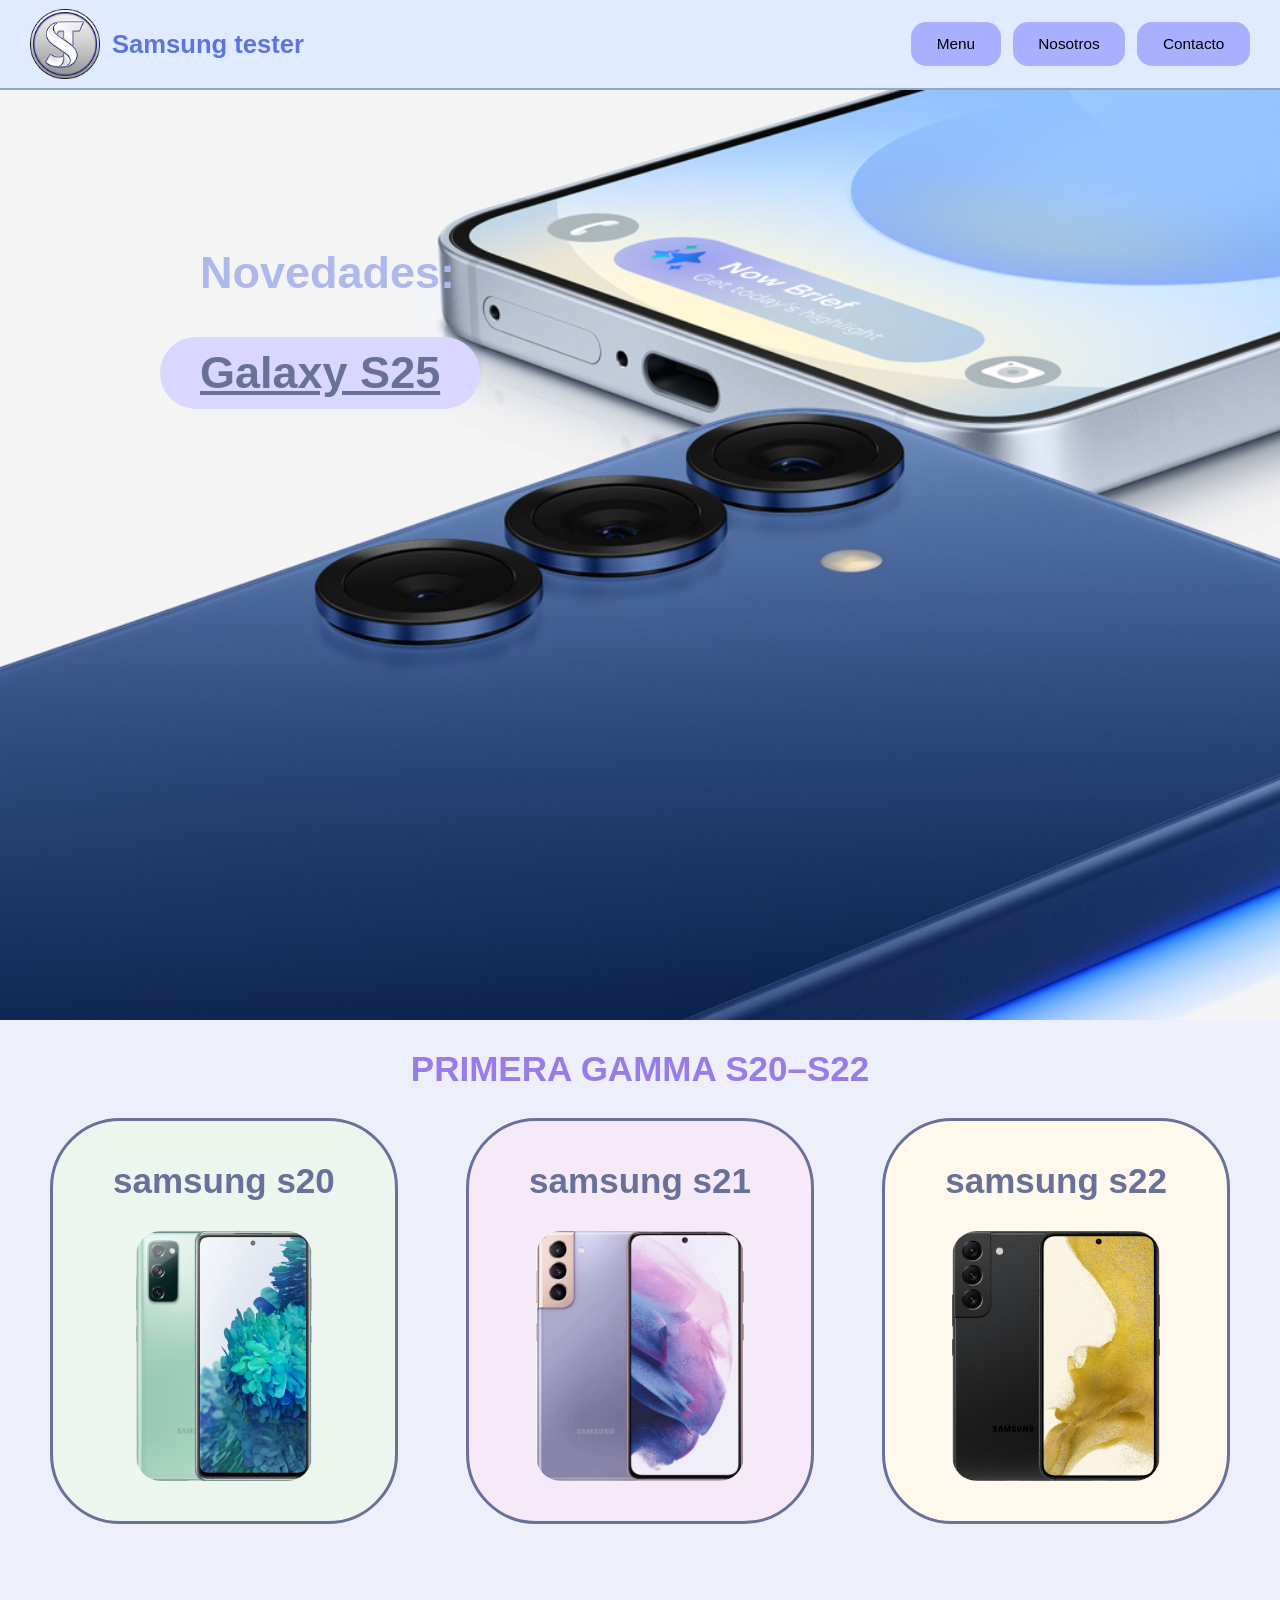
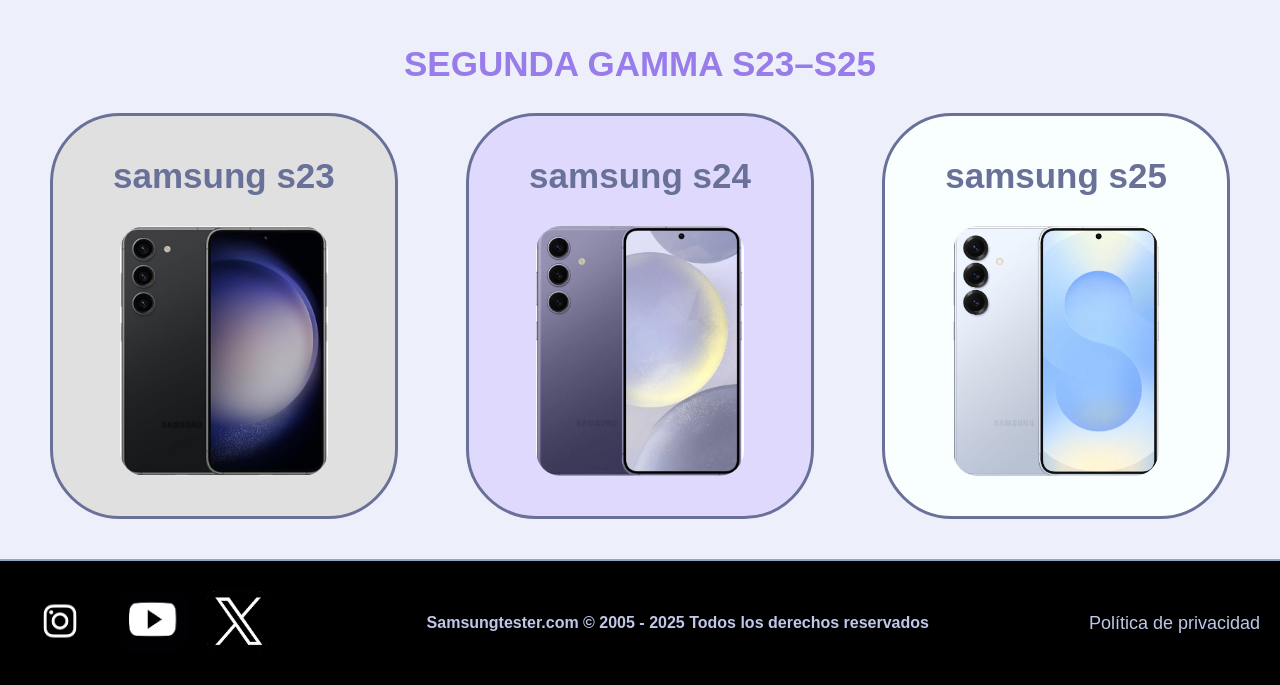
<file: index.html>
<!DOCTYPE html>
<html lang="en">
<head>
    <meta charset="UTF-8">
    <meta name="viewport" content="width=device-width, initial-scale=1.0">
    <meta name="description" content="La mejor pagina per a comparar e informarte de los samsung s20 hasta el 25">
    <link rel="canonical" href="https://samsungtester.com/index.html">
    <script type="application/ld+json">
{
  "@context": "https://schema.org",
  "@type": "WebSite",
  "name": "Samsung Tester",
  "url": "https://www.samsungtester.com",
  "publisher": {
    "@type": "Organization",
    "name": "Samsung Tester",
    "logo": {
      "@type": "ImageObject",
      "url": "imatges/logo.png"
    }
  },
  "datePublished": ""
}
</script>
    <link rel="stylesheet" href="css/index.css">

   <title>Samsung Tester - Comparativa Galaxy S20 a S25</title>
</head>

<body>
 



<header id="header">
    <div class="logo">
        <img src="imatges/logo.png" alt="">

        <h2 class="nombre-empresa">Samsung tester</h2>
    </div>

       <nav class="nav-menu">
        <a href="index.html" class="link nav">Menu</a>
        <a href="nosaltres.html" class="link nav">Nosotros</a>
        <a href="contacte.html" class="link nav">Contacto</a>
    </nav>
</header>

<main>

<section class="hero">
<h1>Novedades:</h1>

 <nav>
        <a href="s25.html" class="s25"><b>Galaxy S25</b></a>
    </nav>

</section>

<section>
<h2 class="gama-titulo">PRIMERA GAMMA S20–S22</h2>

 <nav class="s">

   
        <a href="s20.html" class="s20"><b>samsung s20</b><img src="imatges/s20.jpg" alt="samsung-image"></a>
        <a href="s21.html" class="s21"><b>samsung s21</b><img src="imatges/s21.png" alt="samsung-image"></a>
        <a href="s22.html" class="s22"><b>samsung s22</b><img src="imatges/s22.png" alt="samsung-image"></a>
   
 </nav>
 </section>

<section>
 <h2 class="gama-titulo2">SEGUNDA GAMMA S23–S25</h2>
 
 <nav class="s">

   
        <a href="s23.html" class="s23"><b>samsung s23</b><img src="imatges/s23.png" alt="samsung-image"></a>
        <a href="s24.html" class="s24"><b>samsung s24</b><img src="imatges/s24.png" alt="samsung-image"></a>
        <a href="s25.html" class="s25m"><b>samsung s25</b><img src="imatges/s25.png" alt="samsung-image"></a>
   
 </nav>

</section>

   
</main>

<footer class="footer">
    <div class="footer-socials">
        <a href="https://www.instagram.com/samsungespana/"  target="_blank"><img src="imatges/instagram.png" alt="Facebook"></a>
        <a href="https://www.youtube.com/channel/UCdYayZ3AJjY8UzWgohOOrwA" target="_blank"><img src="imatges/youtube.jpg" alt="Instagram"></a>
        <a href="https://x.com/SamsungEspana" class="insta" target="_blank"><img src="imatges/x.jpg" alt="Twitter"></a>
    </div>
    <div class="reservat"><h4>Samsungtester.com © 2005 - 2025 Todos los derechos reservados</h4></div>
    <div class="footer-legal">
        <a href="privacidad.html">Política de privacidad</a>
    </div>
</footer>


</body>
</html>
</file>
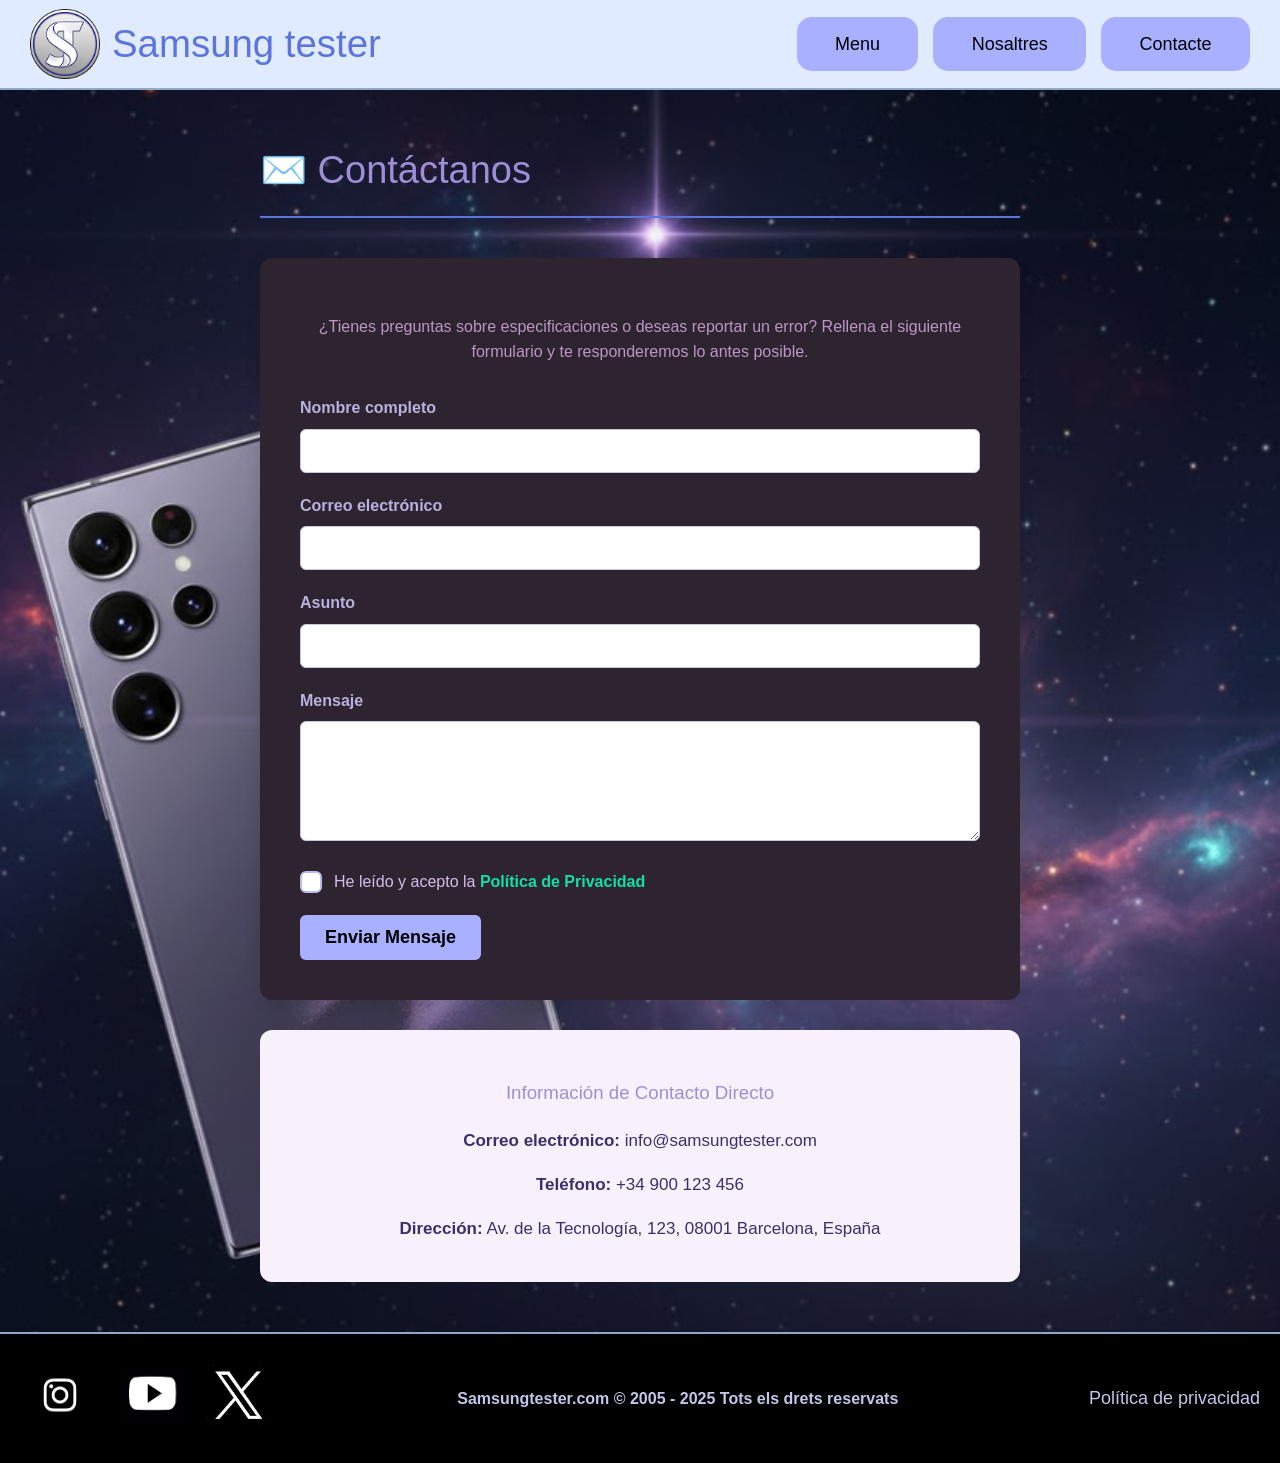
<file: contacte.html>
<!DOCTYPE html>
<html lang="es">
<head>
   <meta charset="UTF-8">
   <meta name="viewport" content="width=device-width, initial-scale=1.0">
   <title>Contacto - Samsung Tester</title>
  
   <link rel="stylesheet" href="css/contacte.css">
</head>
<body>


<header id="header">
   <div class="logo">
       <img src="imatges/logo.png" alt="Logo Samsung Tester">
       <h2 class="nombre-empresa">Samsung tester</h2>
   </div>


   <nav class="nav-menu">
       <a href="index.html" class="link nav">Menu</a>
       <a href="nosaltres.html" class="link nav">Nosaltres</a>
       <a href="contacte.html" class="link nav">Contacte</a>
   </nav>
</header>


<div class="main-content">
  
   <h1>✉️ Contáctanos</h1>


   <div class="contact-box">
       <p style="text-align: center; margin-bottom: 30px;">
           ¿Tienes preguntas sobre especificaciones o deseas reportar un error? Rellena el siguiente formulario y te responderemos lo antes posible.
       </p>


       <form action="formulari/formulari.php" method="POST">
           <div class="form-group">
               <label for="nombre">Nombre completo</label>
               <input type="text" id="nombre" name="nombre" required>
           </div>
           <div class="form-group">
               <label for="email">Correo electrónico</label>
               <input type="email" id="email" name="email" required>
           </div>
           <div class="form-group">
               <label for="asunto">Asunto</label>
               <input type="text" id="asunto" name="asunto" required>
           </div>
           <div class="form-group">
               <label for="mensaje">Mensaje</label>
               <textarea id="mensaje" name="mensaje" required></textarea>
           </div>


              




<div class="privacy-consent">
   <label class="custom-checkbox">
       <input type="checkbox" id="privacy_check" name="privacy_check" required>
       <span class="checkmark"></span>
       <span class="label-text">
           He leído y acepto la <a href="privacidad.html" target="_blank">Política de Privacidad</a>
       </span>
   </label>
</div>


































           <button type="submit" class="submit-btn">Enviar Mensaje</button>
       </form>
   </div>


   <div class="info-box">
       <h3>Información de Contacto Directo</h3>
       <p><strong>Correo electrónico:</strong> info@samsungtester.com</p>
       <p><strong>Teléfono:</strong> +34 900 123 456</p>
       <p><strong>Dirección:</strong> Av. de la Tecnología, 123, 08001 Barcelona, España</p>
   </div>


</div>


<footer class="footer">
   <div class="footer-socials">
       <a href="https://www.instagram.com/samsungespana/"  target="_blank"><img src="imatges/instagram.png" alt="Facebook"></a>
       <a href="https://www.youtube.com/channel/UCdYayZ3AJjY8UzWgohOOrwA" target="_blank"><img src="imatges/youtube.jpg" alt="Instagram"></a>
       <a href="https://x.com/SamsungEspana" class="insta" target="_blank"><img src="imatges/x.jpg" alt="Twitter"></a>
   </div>
   <div class="reservat"><h4>Samsungtester.com © 2005 - 2025 Tots els drets reservats</h4></div>
   <div class="footer-legal">
         <a href="privacidad.html">Política de privacidad</a>
   </div>
</footer>


</body>
</html>
</file>
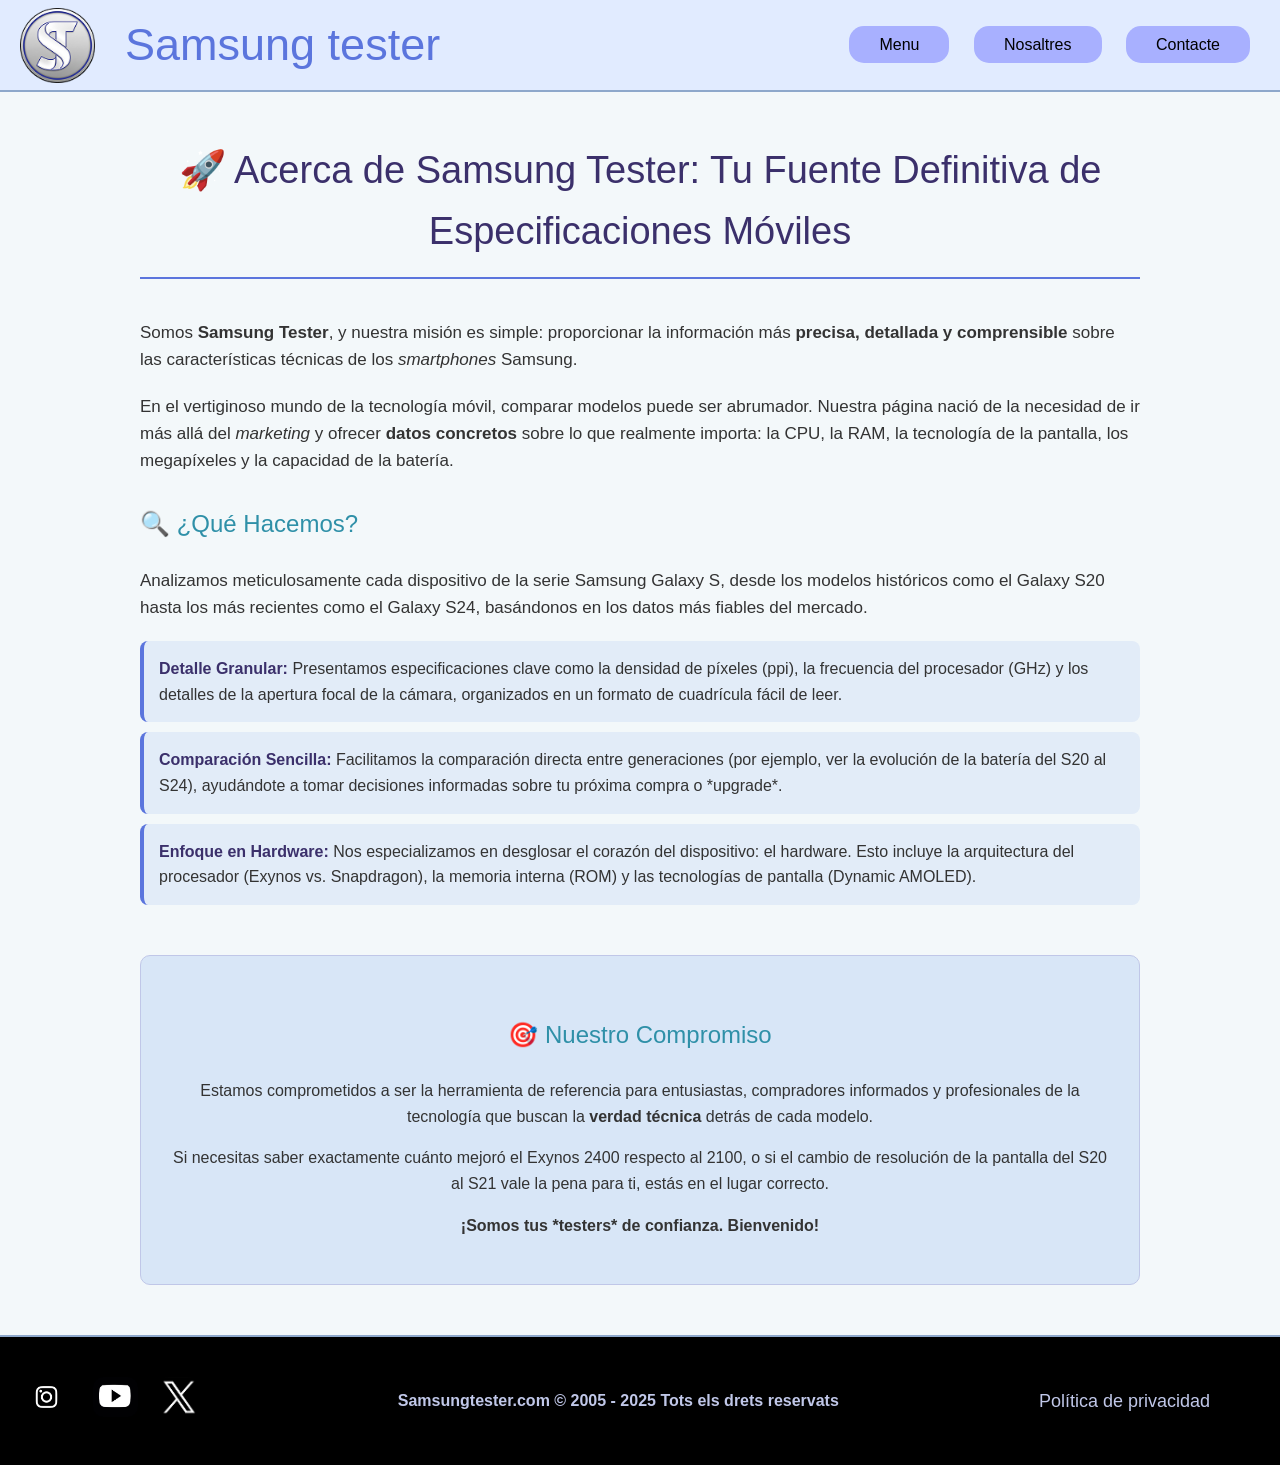
<file: nosaltres.html>
<!DOCTYPE html>
<html lang="es">
<head>
    <meta charset="UTF-8">
    <meta name="viewport" content="width=device-width, initial-scale=1.0">
    <title>Acerca de Nosotros - Samsung Tester</title>
    
    <style>
        /* ----------------------------------- */
        /* --- ESTILOS BASE Y ESTRUCTURA --- */
        /* ----------------------------------- */



       

        body {
            font-family: -apple-system, BlinkMacSystemFont, "Segoe UI", Roboto, Helvetica, Arial, sans-serif;
            background-color: #f3f8fa;
            padding: 0; 
            margin: 0;
            padding-top: 90px; /* Espacio para el header fijo */
            line-height: 1.6;
            color: #333;
        }

        h1, h2, h3 {
            color: #3b306b;
            font-weight: 500;
        }

        /* Contenedor principal del contenido (centrado y con límites) */
        .main-content {
            max-width: 1000px;
            margin: 50px auto;
            padding: 0 20px;
        }
        
        .main-content h1 {
            font-size: 38px;
            text-align: center;
            margin-bottom: 40px;
            border-bottom: 2px solid #5b75dd;
            padding-bottom: 15px;
        }

        .main-content h3 {
            font-size: 24px;
            margin-top: 30px;
            color: #2f90a8;
        }

        .section-text p {
            font-size: 17px;
            margin-bottom: 20px;
        }
        
        /* Estilo para las listas de bullets */
        .section-text ul {
            list-style: none;
            padding-left: 0;
        }

        .section-text ul li {
            background-color: #e2ecf8;
            padding: 15px;
            margin-bottom: 10px;
            border-radius: 8px;
            border-left: 4px solid #5b75dd;
        }
        
        .section-text ul li strong {
            color: #3b306b;
            font-weight: 700;
        }
        
        .cta-box {
            background-color: #d8e6f7;
            border: 1px solid #c0c7e8;
            padding: 30px;
            text-align: center;
            margin-top: 50px;
            border-radius: 10px;
        }

        /* --- HEADER (Reutilizado) --- */
        header{
            position: fixed;
            top: 0;
            left: 0;
            width: 100%;
            height: 90px;
            justify-content: space-between;
            align-items: center;
            background-color: #e1ebff;
            padding-right: 20px;
            padding-left: 20px;
            border-bottom: 2px solid rgb(142, 168, 203);
            z-index: 1000;
            display : flex
        }
        .nombre-empresa{
            color: #5b75dd;
            margin-left: 20px;
            font-size: 45px;
            display : flex;
        }
        .logo{
            align-items: center;
            display : flex
        }
        .logo img{
            height: 75px;
            margin-right: 10px;
        }
        nav .link{
            padding: 10px;
            padding-right: 30px;
            padding-left: 30px;
            margin-left: 20px;
            background-color:#a8b0ff ;
            border-radius: 15px;
        }
        nav{
            margin-right: 50px;
        }
        nav a{
            text-decoration: none;
            color: black;   
        }

        /* --- FOOTER (Reutilizado) --- */
        .footer {
            padding: 30px 20px;
            display: flex;
            justify-content: space-between;
            align-items: center;
            border-top: 2px solid #8ea8cb;
            margin-top: 40px;
            background-color: #000000;
            color: white;
            width: 100%;
            box-sizing: border-box;
        }

        .footer-socials {
            display: flex;
            gap: 20px;
        }

        .footer-socials img {
            width: auto;
            height: 40px;
            border-radius: 10px;
            transition: transform 0.2s;
            margin-right: 0;
        }

        .footer-legal a {
            text-decoration: none;
            color: #c0c7e8;
            font-size: 18px;
            margin-right: 50px;
        }

        .reservat{
            color: #c0c7e8;
        }
        
        /* ------------------------------------------- */
        /* --- RESPONSIVE (MEDIA QUERIES) --- */
        /* ------------------------------------------- */

        /* Móviles (hasta 600px) */
        @media (max-width: 600px) {
            .main-content {
                margin: 20px auto;
                padding: 0 10px;
            }
            .main-content h1 {
                font-size: 30px;
                margin-bottom: 20px;
            }
            .main-content h3 {
                font-size: 20px;
            }
            .section-text p, .section-text ul li {
                font-size: 15px;
            }
            
            /* Header Móvil */
            header { position: static; flex-direction: column; height: auto; padding: 10px 10px; }
            .nombre-empresa { font-size: 28px; margin-left: 0; }
            nav { width: 100%; justify-content: space-around; margin-top: 10px; margin-right: 0; }
            nav .link { padding: 5px 10px; font-size: 12px; margin-left: 0; }
            body { padding-top: 0; }

            /* Footer Móvil */
            .footer { flex-direction: column; gap: 10px; padding: 20px 10px; text-align: center; }
            .footer-legal a { display: block; margin-right: 0; font-size: 14px; }
            .reservat { order: 1; }
        }

        /* Tabletas (601px a 1024px) */
        @media (min-width: 601px) and (max-width: 1024px) {
             .main-content { max-width: 90%; }
             /* Ajustes de header para tabletas */
             header { height: 70px; }
             .logo img { height: 50px; margin-right: 20px; }
             .nombre-empresa { font-size: 35px; }
             nav .link { padding: 8px 15px; margin-left: 10px; }
        }

    </style>
</head>
<body>

<header id="header">
    <div class="logo">
        <img src="imatges/logo.png" alt="Logo Samsung Tester"> 
        <h2 class="nombre-empresa">Samsung tester</h2>
    </div>

     <nav class="nav-menu">
        <a href="index.html" class="link nav">Menu</a>
        <a href="nosaltres.html" class="link nav">Nosaltres</a>
        <a href="contacte.html" class="link nav">Contacte</a>
    </nav>
</header>

<div class="main-content">
    <div class="sec1">
    <h1>🚀 Acerca de Samsung Tester: Tu Fuente Definitiva de Especificaciones Móviles</h1>

    <div class="section-text">
        <p>Somos <strong>Samsung Tester</strong>, y nuestra misión es simple: proporcionar la información más <strong>precisa, detallada y comprensible</strong> sobre las características técnicas de los <em>smartphones</em> Samsung.</p>
        
        <p>En el vertiginoso mundo de la tecnología móvil, comparar modelos puede ser abrumador. Nuestra página nació de la necesidad de ir más allá del <em>marketing</em> y ofrecer <strong>datos concretos</strong> sobre lo que realmente importa: la CPU, la RAM, la tecnología de la pantalla, los megapíxeles y la capacidad de la batería.</p>
    </div>
    </div>

    <div class="sec2">
    <h3>🔍 ¿Qué Hacemos?</h3>
    
    <div class="section-text">
        <p>Analizamos meticulosamente cada dispositivo de la serie Samsung Galaxy S, desde los modelos históricos como el Galaxy S20 hasta los más recientes como el Galaxy S24, basándonos en los datos más fiables del mercado.</p>
        
        <ul>
            <li>
                <strong>Detalle Granular:</strong> Presentamos especificaciones clave como la densidad de píxeles (ppi), la frecuencia del procesador (GHz) y los detalles de la apertura focal de la cámara, organizados en un formato de cuadrícula fácil de leer.
            </li>
            <li>
                <strong>Comparación Sencilla:</strong> Facilitamos la comparación directa entre generaciones (por ejemplo, ver la evolución de la batería del S20 al S24), ayudándote a tomar decisiones informadas sobre tu próxima compra o *upgrade*.
            </li>
            <li>
                <strong>Enfoque en Hardware:</strong> Nos especializamos en desglosar el corazón del dispositivo: el hardware. Esto incluye la arquitectura del procesador (Exynos vs. Snapdragon), la memoria interna (ROM) y las tecnologías de pantalla (Dynamic AMOLED).
            </li>
        </ul>
    </div>
    </div>



    <div class="sec3">
    <div class="cta-box">
        <h3>🎯 Nuestro Compromiso</h3>
        <p>Estamos comprometidos a ser la herramienta de referencia para entusiastas, compradores informados y profesionales de la tecnología que buscan la <strong>verdad técnica</strong> detrás de cada modelo.</p>
        <p>Si necesitas saber exactamente cuánto mejoró el Exynos 2400 respecto al 2100, o si el cambio de resolución de la pantalla del S20 al S21 vale la pena para ti, estás en el lugar correcto.</p>
        <p><strong>¡Somos tus *testers* de confianza. Bienvenido!</strong></p>
    </div>
</div>
</div>

<footer class="footer">
    <div class="footer-socials">
        <a href="https://www.instagram.com/samsungespana/"  target="_blank"><img src="imatges/instagram.png" alt="Facebook"></a>
        <a href="https://www.youtube.com/channel/UCdYayZ3AJjY8UzWgohOOrwA" target="_blank"><img src="imatges/youtube.jpg" alt="Instagram"></a>
        <a href="https://x.com/SamsungEspana" class="insta" target="_blank"><img src="imatges/x.jpg" alt="Twitter"></a>
    </div>
    <div class="reservat"><h4>Samsungtester.com © 2005 - 2025 Tots els drets reservats</h4></div>
    <div class="footer-legal">
          <a href="privacidad.html">Política de privacidad</a>
    </div>
</footer>

</body>
</html>
</file>
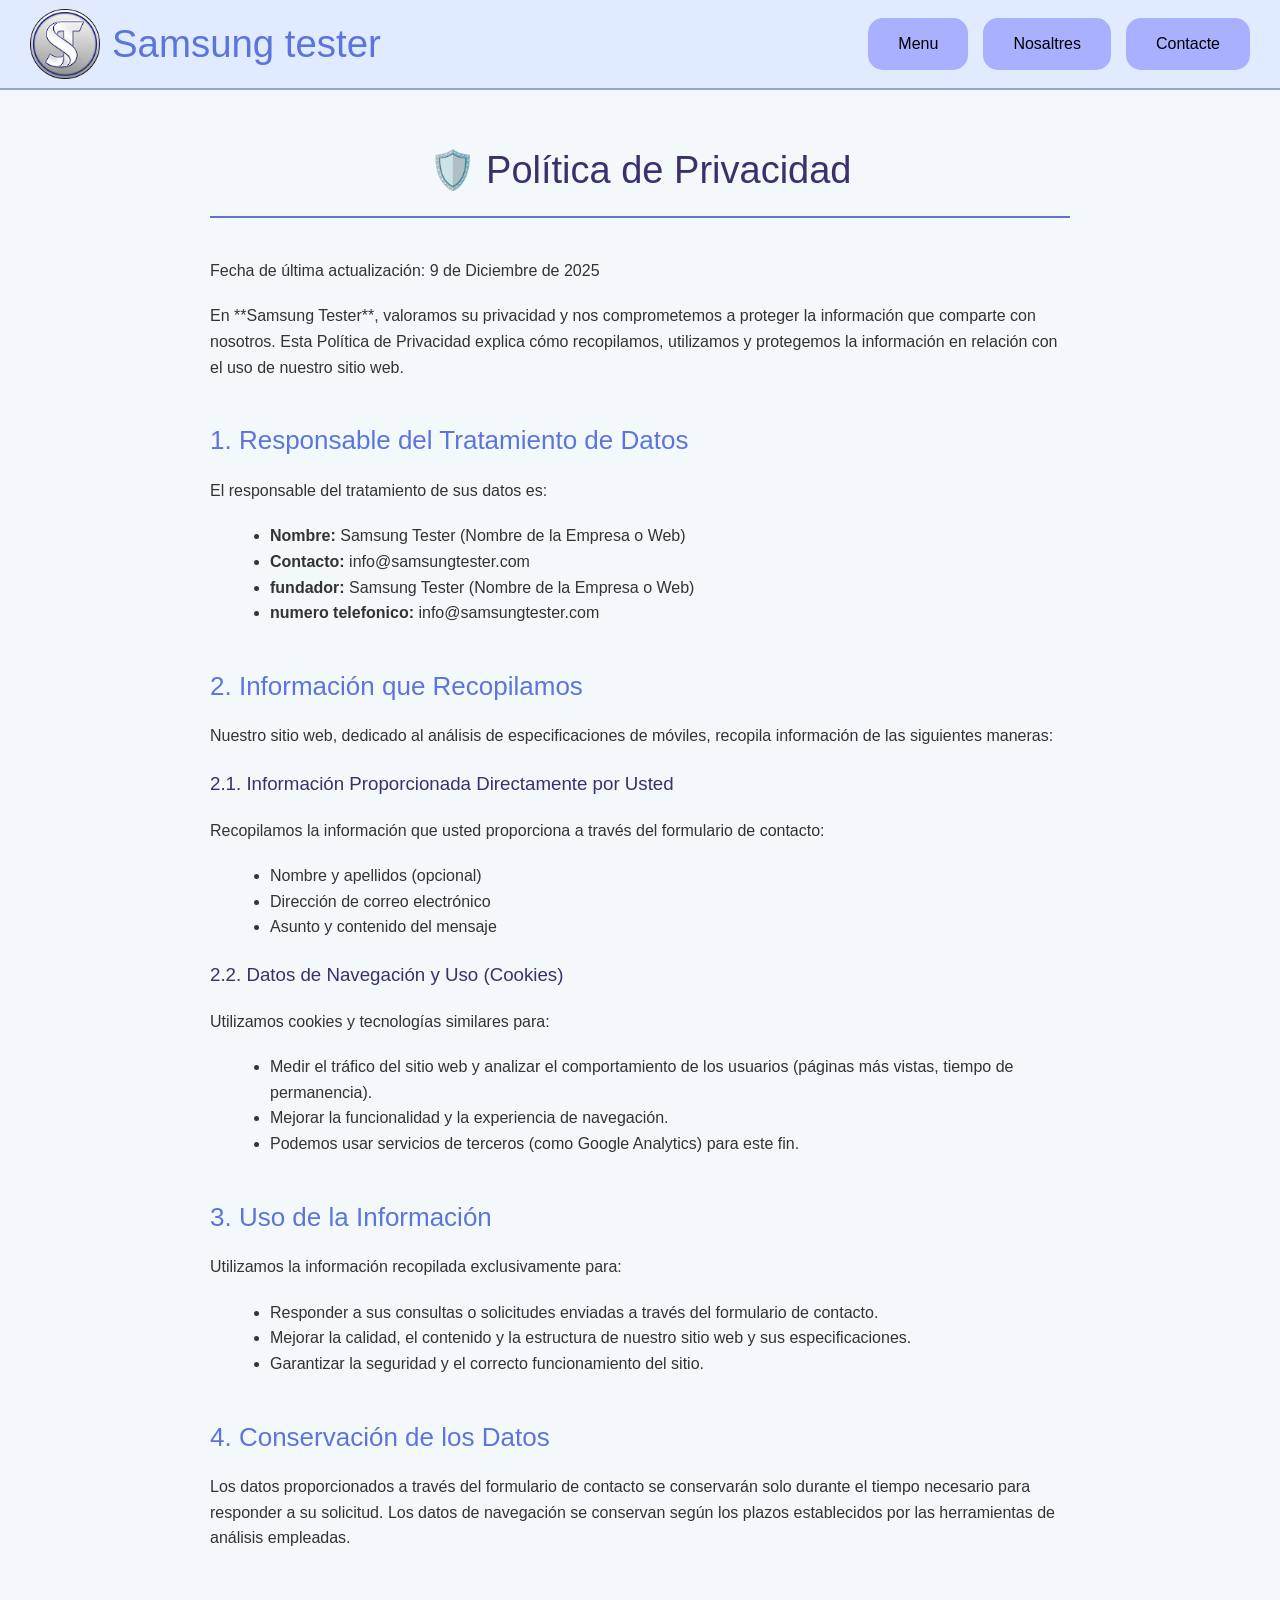
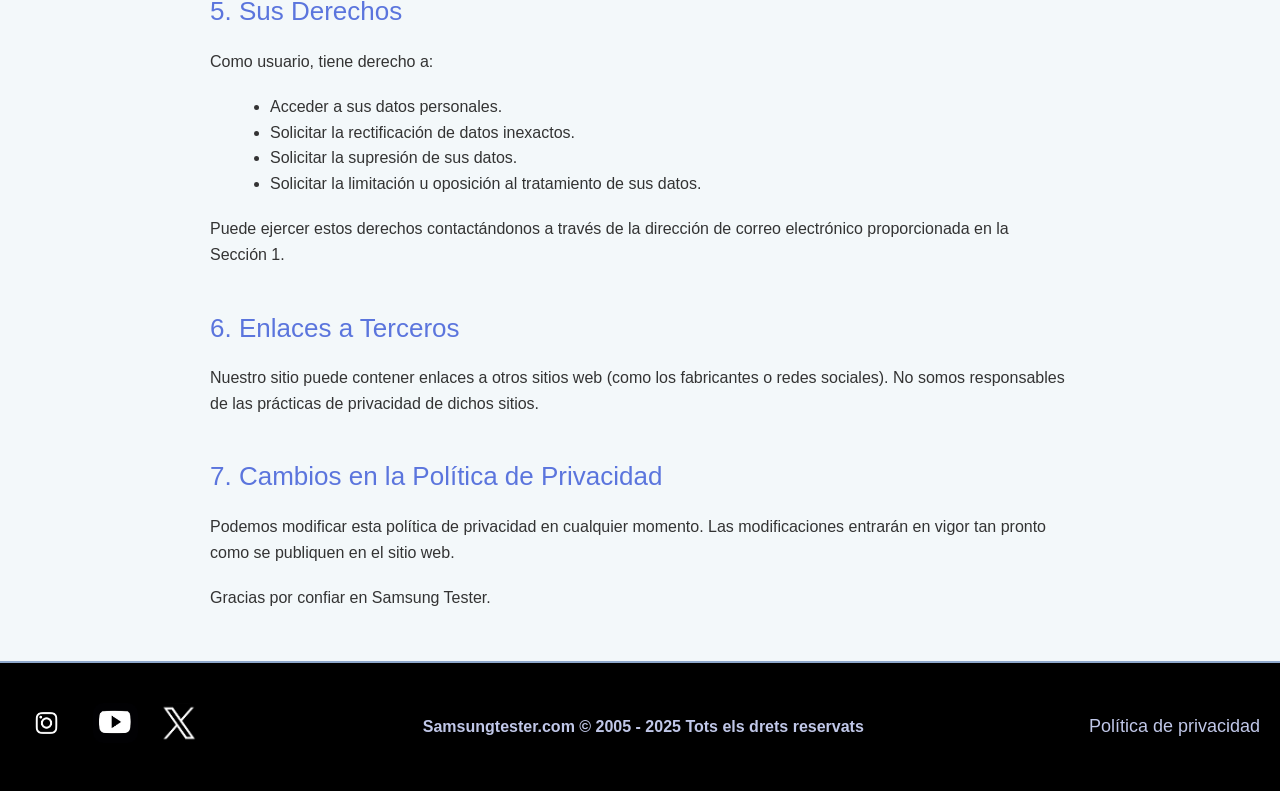
<file: privacidad.html>
<!DOCTYPE html>
<html lang="es">
<head>
    <meta charset="UTF-8">
    <meta name="viewport" content="width=device-width, initial-scale=1.0">
    <title>Política de Privacidad - Samsung Tester</title>
    <link rel="stylesheet" href="css/privacidad.css">

</head>
<body>

<header id="header">
    <div class="logo">
        <img src="imatges/logo.png" alt="Logo Samsung Tester"> 
        <h2 class="nombre-empresa">Samsung tester</h2>
    </div>

    <nav class="nav-menu">
        <a href="index.html" class="link nav">Menu</a>
        <a href="nosaltres.html" class="link nav">Nosaltres</a>
        <a href="contacte.html" class="link nav">Contacte</a>
    </nav>
</header>

<div class="main-content">
    
    <h1>🛡️ Política de Privacidad</h1>
    <p>Fecha de última actualización: 9 de Diciembre de 2025</p>

    <p>En **Samsung Tester**, valoramos su privacidad y nos comprometemos a proteger la información que comparte con nosotros. Esta Política de Privacidad explica cómo recopilamos, utilizamos y protegemos la información en relación con el uso de nuestro sitio web.</p>

    <h2>1. Responsable del Tratamiento de Datos</h2>
    <p>El responsable del tratamiento de sus datos es:</p>
    <ul>
        <li><strong>Nombre:</strong> Samsung Tester (Nombre de la Empresa o Web)</li>
        <li><strong>Contacto:</strong> info@samsungtester.com</li>
        <li><strong>fundador:</strong> Samsung Tester (Nombre de la Empresa o Web)</li>
        <li><strong>numero telefonico:</strong> info@samsungtester.com</li>
        
    </ul>

    <h2>2. Información que Recopilamos</h2>
    <p>Nuestro sitio web, dedicado al análisis de especificaciones de móviles, recopila información de las siguientes maneras:</p>
    
    <h3>2.1. Información Proporcionada Directamente por Usted</h3>
    <p>Recopilamos la información que usted proporciona a través del formulario de contacto:</p>
    <ul>
        <li>Nombre y apellidos (opcional)</li>
        <li>Dirección de correo electrónico</li>
        <li>Asunto y contenido del mensaje</li>
    </ul>

    <h3>2.2. Datos de Navegación y Uso (Cookies)</h3>
    <p>Utilizamos cookies y tecnologías similares para:</p>
    <ul>
        <li>Medir el tráfico del sitio web y analizar el comportamiento de los usuarios (páginas más vistas, tiempo de permanencia).</li>
        <li>Mejorar la funcionalidad y la experiencia de navegación.</li>
        <li>Podemos usar servicios de terceros (como Google Analytics) para este fin.</li>
    </ul>

    <h2>3. Uso de la Información</h2>
    <p>Utilizamos la información recopilada exclusivamente para:</p>
    <ul>
        <li>Responder a sus consultas o solicitudes enviadas a través del formulario de contacto.</li>
        <li>Mejorar la calidad, el contenido y la estructura de nuestro sitio web y sus especificaciones.</li>
        <li>Garantizar la seguridad y el correcto funcionamiento del sitio.</li>
    </ul>

    <h2>4. Conservación de los Datos</h2>
    <p>Los datos proporcionados a través del formulario de contacto se conservarán solo durante el tiempo necesario para responder a su solicitud. Los datos de navegación se conservan según los plazos establecidos por las herramientas de análisis empleadas.</p>

    <h2>5. Sus Derechos</h2>
    <p>Como usuario, tiene derecho a:</p>
    <ul>
        <li>Acceder a sus datos personales.</li>
        <li>Solicitar la rectificación de datos inexactos.</li>
        <li>Solicitar la supresión de sus datos.</li>
        <li>Solicitar la limitación u oposición al tratamiento de sus datos.</li>
    </ul>
    <p>Puede ejercer estos derechos contactándonos a través de la dirección de correo electrónico proporcionada en la Sección 1.</p>

    <h2>6. Enlaces a Terceros</h2>
    <p>Nuestro sitio puede contener enlaces a otros sitios web (como los fabricantes o redes sociales). No somos responsables de las prácticas de privacidad de dichos sitios.</p>

    <h2>7. Cambios en la Política de Privacidad</h2>
    <p>Podemos modificar esta política de privacidad en cualquier momento. Las modificaciones entrarán en vigor tan pronto como se publiquen en el sitio web.</p>
    
    <p>Gracias por confiar en Samsung Tester.</p>
    
</div>

<footer class="footer">
   <div class="footer-socials">
        <a href="https://www.instagram.com/samsungespana/"  target="_blank"><img src="imatges/instagram.png" alt="Facebook"></a>
        <a href="https://www.youtube.com/channel/UCdYayZ3AJjY8UzWgohOOrwA" target="_blank"><img src="imatges/youtube.jpg" alt="Instagram"></a>
        <a href="https://x.com/SamsungEspana" class="insta" target="_blank"><img src="imatges/x.jpg" alt="Twitter"></a>
    </div>
    <div class="reservat"><h4>Samsungtester.com © 2005 - 2025 Tots els drets reservats</h4></div>
    <div class="footer-legal">
        <a href="privacidad.html">Política de privacidad</a>
    </div>
</footer>

</body>
</html>
</file>
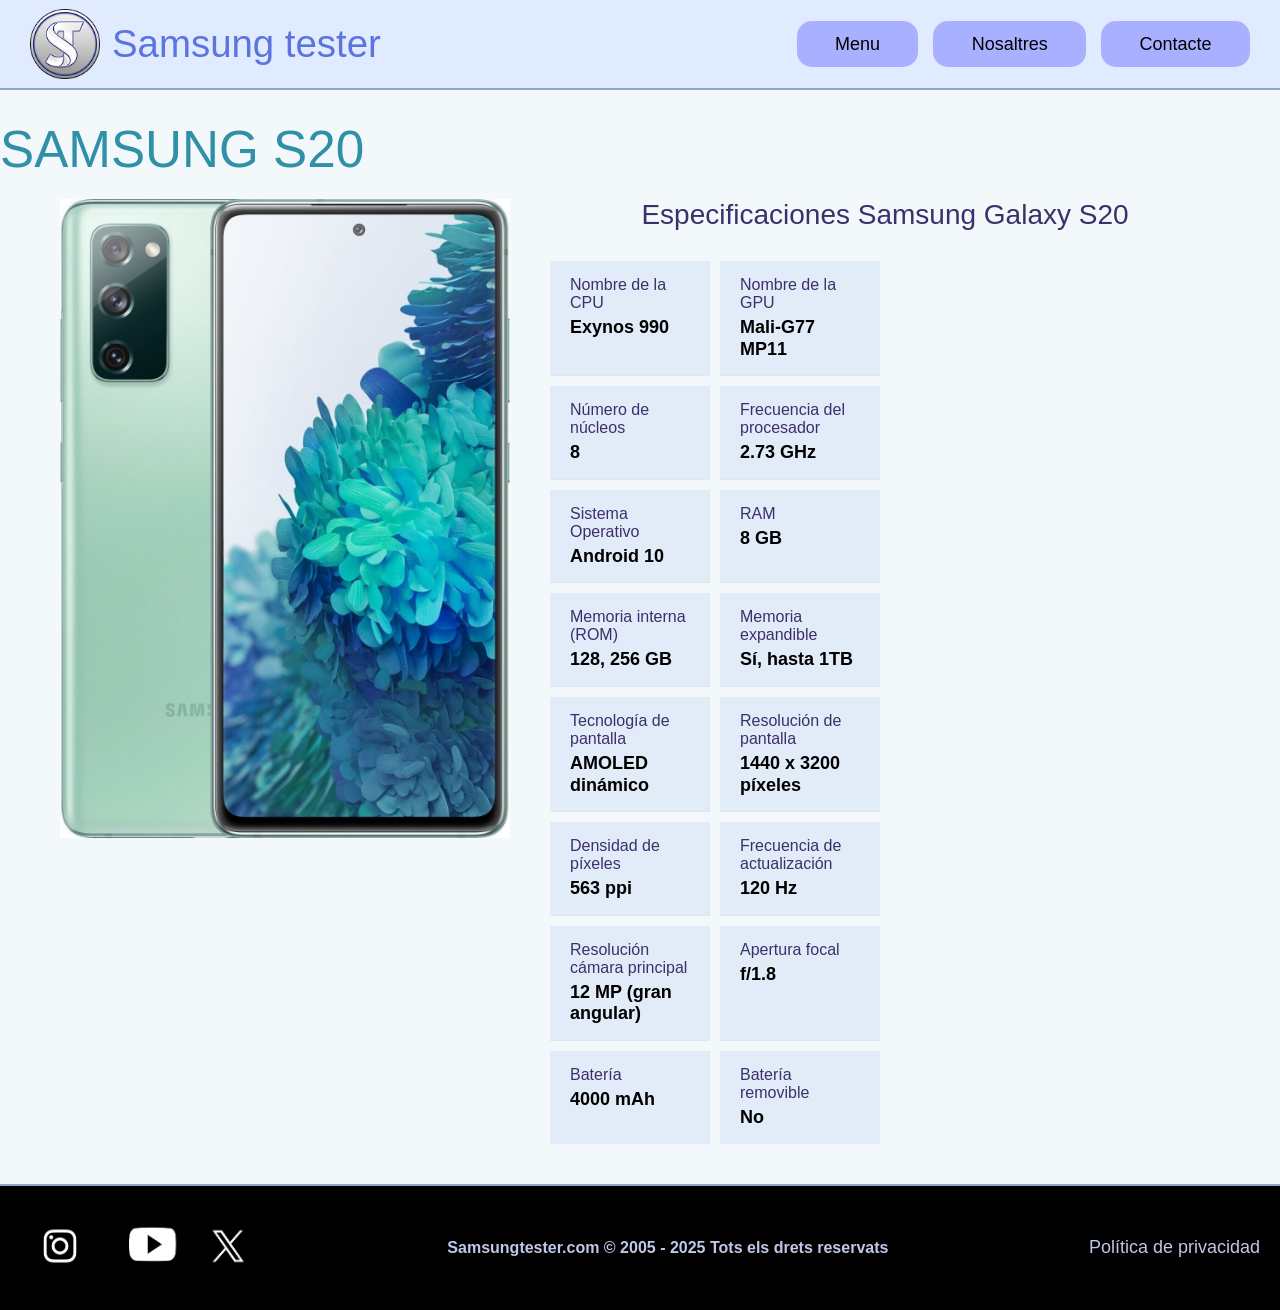
<file: s20.html>
<!DOCTYPE html>
<html lang="es">
<head>
    <meta charset="UTF-8">
    <meta name="viewport" content="width=device-width, initial-scale=1.0">
    <title>Hardware Samsung Galaxy S20</title>
    <link rel="stylesheet" href="css/movil.css"> </head>
<body>

<header id="header">
    <div class="logo">
        <img src="imatges/logo.png" alt="">

        <h2 class="nombre-empresa">Samsung tester</h2>
    </div>

      <nav class="nav-menu">
        <a href="index.html" class="link nav">Menu</a>
        <a href="nosaltres.html" class="link nav">Nosaltres</a>
        <a href="contacte.html" class="link nav">Contacte</a>
    </nav>
</header>








<h2>SAMSUNG S20</h2>

<div class="orden">
        <img src="imatges/s20.jpg" alt="">
    <div class="specs-container">
        <h1 class="Especificaciones">Especificaciones Samsung Galaxy S20</h1>
        
        <div class="specs-grid">
            
            
            
            <div class="specs-grid">
                
                <div class="spec-item">
                    <div class="label">Nombre de la CPU</div>
                    <div class="value">Exynos 990</div>
                </div>
                
                <div class="spec-item">
                    <div class="label">Nombre de la GPU</div>
                    <div class="value">Mali-G77 MP11</div>
                </div>
                
                <div class="spec-item">
                    <div class="label">Número de núcleos</div>
                    <div class="value">8</div>
                </div>
                
                <div class="spec-item">
                    <div class="label">Frecuencia del procesador</div>
                    <div class="value">2.73 GHz</div>
                </div>
                
                <div class="spec-item">
                    <div class="label">Sistema Operativo</div>
                    <div class="value">Android 10</div>
                </div>
                
                <div class="spec-item">
                    <div class="label">RAM</div>
                    <div class="value">8 GB</div>
                </div>
                
                <div class="spec-item">
                    <div class="label">Memoria interna (ROM)</div>
                    <div class="value">128, 256 GB</div>
                </div>
                
                <div class="spec-item">
                    <div class="label">Memoria expandible</div>
                    <div class="value">Sí, hasta 1TB</div>
                </div>

                <div class="spec-item">
                    <div class="label">Tecnología de pantalla</div>
                    <div class="value">AMOLED dinámico</div>
                </div>
                
                <div class="spec-item">
                    <div class="label">Resolución de pantalla</div>
                    <div class="value">1440 x 3200 píxeles</div>
                </div>
                
                <div class="spec-item">
                    <div class="label">Densidad de píxeles</div>
                    <div class="value">563 ppi</div>
                </div>
                
                <div class="spec-item">
                    <div class="label">Frecuencia de actualización</div>
                    <div class="value">120 Hz</div>
                </div>

                <div class="spec-item">
                    <div class="label">Resolución cámara principal</div>
                    <div class="value">12 MP (gran angular)</div>
                </div>
                
                <div class="spec-item">
                    <div class="label">Apertura focal</div>
                    <div class="value">f/1.8</div>
                </div>

                <div class="spec-item">
                    <div class="label">Batería</div>
                    <div class="value">4000 mAh</div>
                </div>
                
                <div class="spec-item">
                    <div class="label">Batería removible</div>
                    <div class="value">No</div>
                </div>
            
        </div>
    </div>
</div>

</div>




<footer class="footer">
    <div class="footer-socials">
        <a href="https://www.instagram.com/samsungespana/"  target="_blank"><img src="imatges/instagram.png" alt="Facebook"></a>
        <a href="https://www.youtube.com/channel/UCdYayZ3AJjY8UzWgohOOrwA" target="_blank"><img src="imatges/youtube.jpg" alt="Instagram"></a>
        <a href="https://x.com/SamsungEspana" class="insta" target="_blank"><img src="imatges/x.jpg" alt="Twitter"></a>
    </div>
    <div class="reservat"><h4>Samsungtester.com © 2005 - 2025 Tots els drets reservats</h4></div>
    <div class="footer-legal">
         <a href="privacidad.html">Política de privacidad</a>
    </div>
</footer>


</body>
</html>
</file>
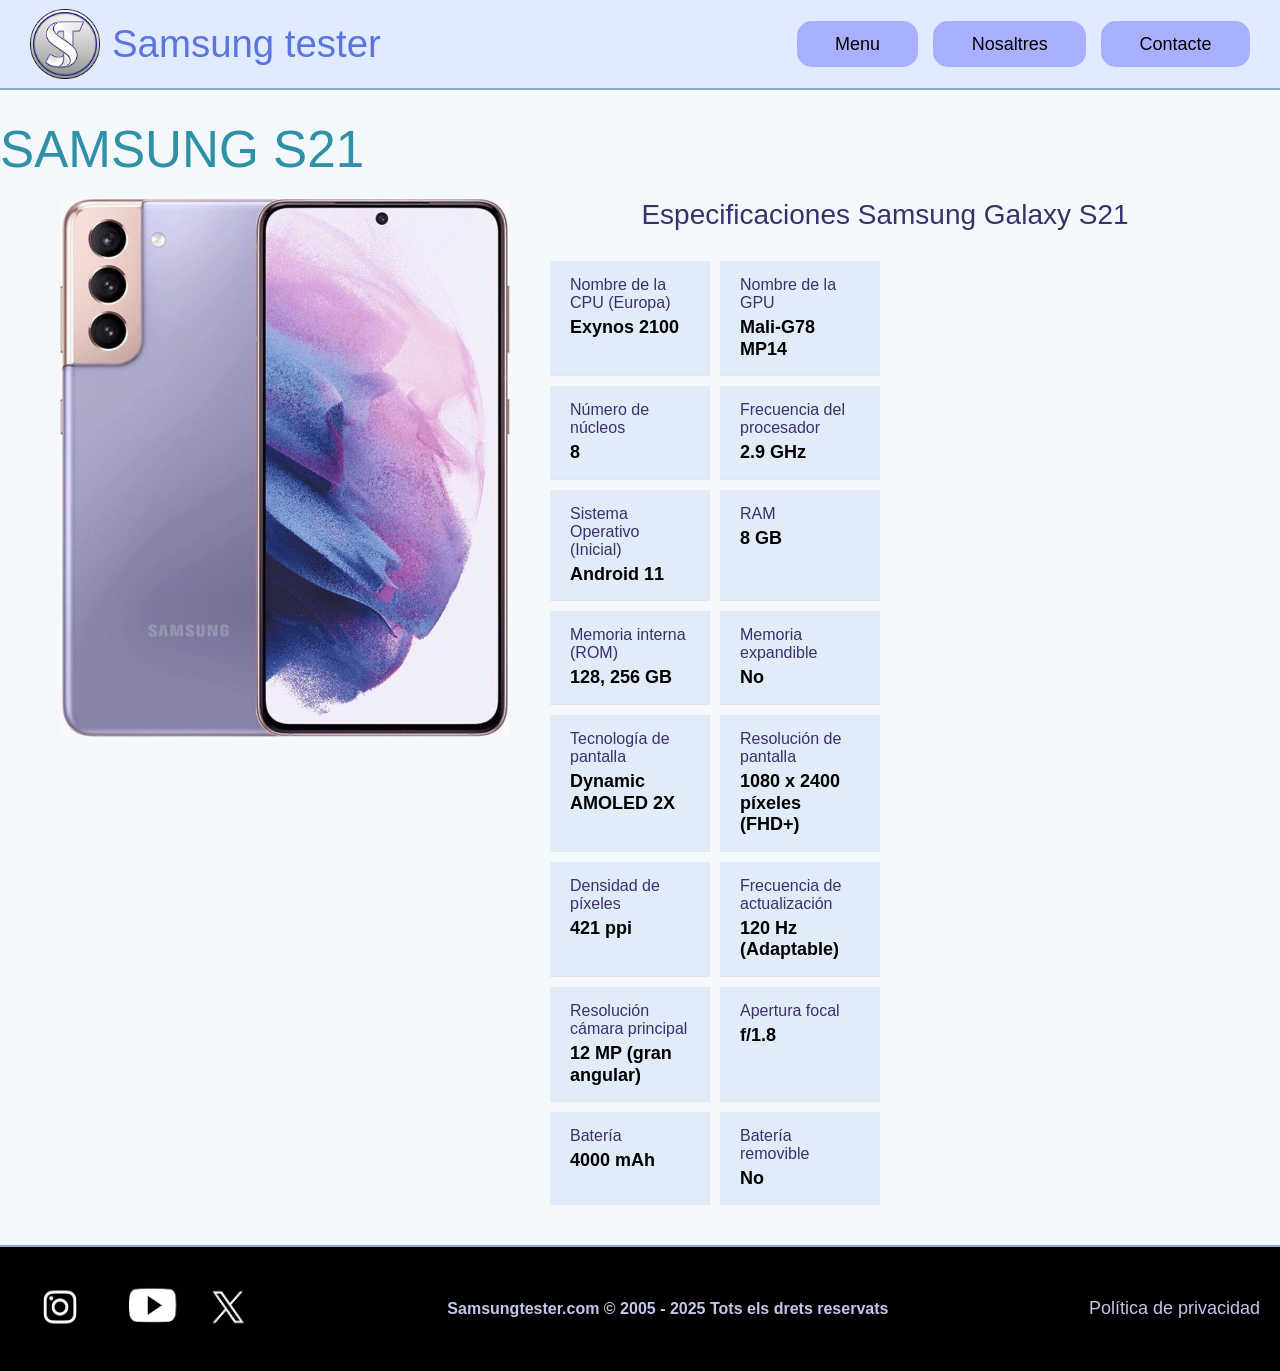
<file: s21.html>
<!DOCTYPE html>
<html lang="es">
<head>
    <meta charset="UTF-8">
    <meta name="viewport" content="width=device-width, initial-scale=1.0">
    <title>Hardware Samsung Galaxy S21</title>
    <link rel="stylesheet" href="css/movil.css"> </head>
<body>

<header id="header">
    <div class="logo">
        <img src="imatges/logo.png" alt="">

        <h2 class="nombre-empresa">Samsung tester</h2>
    </div>

       <nav class="nav-menu">
        <a href="index.html" class="link nav">Menu</a>
        <a href="nosaltres.html" class="link nav">Nosaltres</a>
        <a href="contacte.html" class="link nav">Contacte</a>
    </nav>
</header>








<h2>SAMSUNG S21</h2>

<div class="orden">
        <img src="imatges/s21.png" alt="">
    <div class="specs-container">
        <h1 class="Especificaciones">Especificaciones Samsung Galaxy S21</h1>
        
        <div class="specs-grid">
            
            
            
            <div class="specs-grid">
                
    <div class="spec-item">
        <div class="label">Nombre de la CPU (Europa)</div>
        <div class="value">Exynos 2100</div>
    </div>
    
    <div class="spec-item">
        <div class="label">Nombre de la GPU</div>
        <div class="value">Mali-G78 MP14</div>
    </div>
    
    <div class="spec-item">
        <div class="label">Número de núcleos</div>
        <div class="value">8</div>
    </div>
    
    <div class="spec-item">
        <div class="label">Frecuencia del procesador</div>
        <div class="value">2.9 GHz</div>
    </div>
    
    <div class="spec-item">
        <div class="label">Sistema Operativo (Inicial)</div>
        <div class="value">Android 11</div>
    </div>
    
    <div class="spec-item">
        <div class="label">RAM</div>
        <div class="value">8 GB</div>
    </div>
    
    <div class="spec-item">
        <div class="label">Memoria interna (ROM)</div>
        <div class="value">128, 256 GB</div>
    </div>
    
    <div class="spec-item">
        <div class="label">Memoria expandible</div>
        <div class="value">No</div>
    </div>

    <div class="spec-item">
        <div class="label">Tecnología de pantalla</div>
        <div class="value">Dynamic AMOLED 2X</div>
    </div>
    
    <div class="spec-item">
        <div class="label">Resolución de pantalla</div>
        <div class="value">1080 x 2400 píxeles (FHD+)</div>
    </div>
    
    <div class="spec-item">
        <div class="label">Densidad de píxeles</div>
        <div class="value">421 ppi</div>
    </div>
    
    <div class="spec-item">
        <div class="label">Frecuencia de actualización</div>
        <div class="value">120 Hz (Adaptable)</div>
    </div>

    <div class="spec-item">
        <div class="label">Resolución cámara principal</div>
        <div class="value">12 MP (gran angular)</div>
    </div>
    
    <div class="spec-item">
        <div class="label">Apertura focal</div>
        <div class="value">f/1.8</div>
    </div>

    <div class="spec-item">
        <div class="label">Batería</div>
        <div class="value">4000 mAh</div>
    </div>
    
    <div class="spec-item">
        <div class="label">Batería removible</div>
        <div class="value">No</div>
    </div>

</div>
            
        </div>
    </div>
</div>

</div>




<footer class="footer">
  <div class="footer-socials">
        <a href="https://www.instagram.com/samsungespana/"  target="_blank"><img src="imatges/instagram.png" alt="Facebook"></a>
        <a href="https://www.youtube.com/channel/UCdYayZ3AJjY8UzWgohOOrwA" target="_blank"><img src="imatges/youtube.jpg" alt="Instagram"></a>
        <a href="https://x.com/SamsungEspana" class="insta" target="_blank"><img src="imatges/x.jpg" alt="Twitter"></a>
    </div>
    <div class="reservat"><h4>Samsungtester.com © 2005 - 2025 Tots els drets reservats</h4></div>
    <div class="footer-legal">
         <a href="privacidad.html">Política de privacidad</a>
    </div>
</footer>


</body>
</html>
</file>
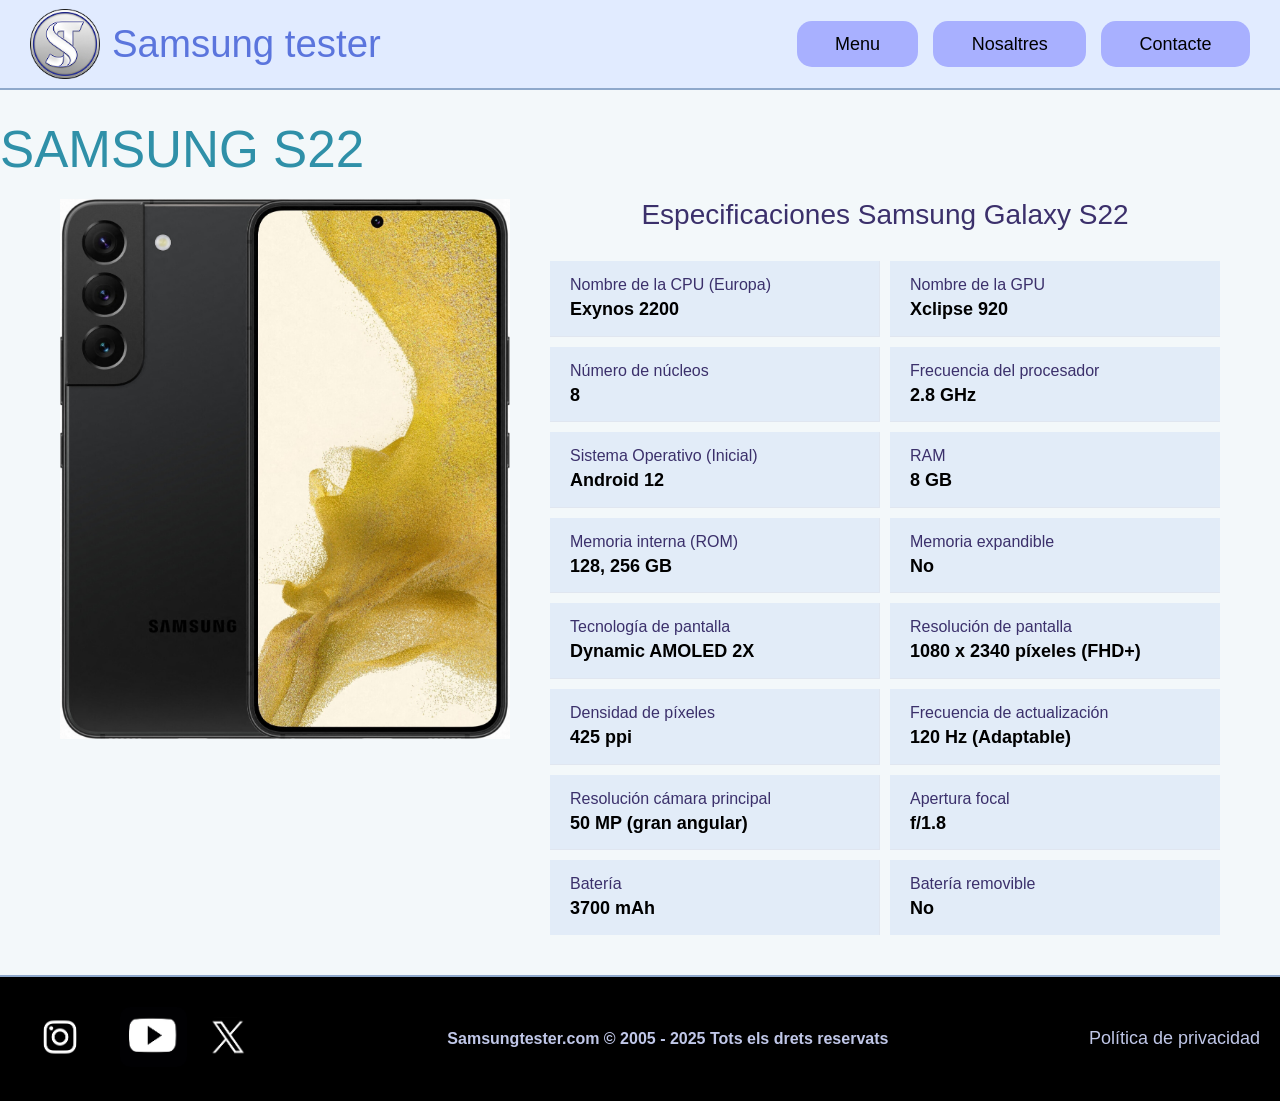
<file: s22.html>
<!DOCTYPE html>
<html lang="es">
<head>
    <meta charset="UTF-8">
    <meta name="viewport" content="width=device-width, initial-scale=1.0">
    <title>Hardware Samsung Galaxy S22</title>
    <link rel="stylesheet" href="css/movil.css"> </head>
<body>

<header id="header">
    <div class="logo">
        <img src="imatges/logo.png" alt="">

        <h2 class="nombre-empresa">Samsung tester</h2>
    </div>

      <nav class="nav-menu">
        <a href="index.html" class="link nav">Menu</a>
        <a href="nosaltres.html" class="link nav">Nosaltres</a>
        <a href="contacte.html" class="link nav">Contacte</a>
    </nav>
</header>








<h2>SAMSUNG S22</h2>

<div class="orden">
        <img src="imatges/s22.png" alt="">
    <div class="specs-container">
        <h1 class="Especificaciones">Especificaciones Samsung Galaxy S22</h1>
        
        <div class="specs-grid">
                
    <div class="spec-item">
        <div class="label">Nombre de la CPU (Europa)</div>
        <div class="value">Exynos 2200</div>
    </div>
    
    <div class="spec-item">
        <div class="label">Nombre de la GPU</div>
        <div class="value">Xclipse 920</div>
    </div>
    
    <div class="spec-item">
        <div class="label">Número de núcleos</div>
        <div class="value">8</div>
    </div>
    
    <div class="spec-item">
        <div class="label">Frecuencia del procesador</div>
        <div class="value">2.8 GHz</div>
    </div>
    
    <div class="spec-item">
        <div class="label">Sistema Operativo (Inicial)</div>
        <div class="value">Android 12</div>
    </div>
    
    <div class="spec-item">
        <div class="label">RAM</div>
        <div class="value">8 GB</div>
    </div>
    
    <div class="spec-item">
        <div class="label">Memoria interna (ROM)</div>
        <div class="value">128, 256 GB</div>
    </div>
    
    <div class="spec-item">
        <div class="label">Memoria expandible</div>
        <div class="value">No</div>
    </div>

    <div class="spec-item">
        <div class="label">Tecnología de pantalla</div>
        <div class="value">Dynamic AMOLED 2X</div>
    </div>
    
    <div class="spec-item">
        <div class="label">Resolución de pantalla</div>
        <div class="value">1080 x 2340 píxeles (FHD+)</div>
    </div>
    
    <div class="spec-item">
        <div class="label">Densidad de píxeles</div>
        <div class="value">425 ppi</div>
    </div>
    
    <div class="spec-item">
        <div class="label">Frecuencia de actualización</div>
        <div class="value">120 Hz (Adaptable)</div>
    </div>

    <div class="spec-item">
        <div class="label">Resolución cámara principal</div>
        <div class="value">50 MP (gran angular)</div>
    </div>
    
    <div class="spec-item">
        <div class="label">Apertura focal</div>
        <div class="value">f/1.8</div>
    </div>

    <div class="spec-item">
        <div class="label">Batería</div>
        <div class="value">3700 mAh</div>
    </div>
    
    <div class="spec-item">
        <div class="label">Batería removible</div>
        <div class="value">No</div>
    </div>

</div>
            
        </div>
    </div>
</div>

</div>




<footer class="footer">
   <div class="footer-socials">
        <a href="https://www.instagram.com/samsungespana/"  target="_blank"><img src="imatges/instagram.png" alt="Facebook"></a>
        <a href="https://www.youtube.com/channel/UCdYayZ3AJjY8UzWgohOOrwA" target="_blank"><img src="imatges/youtube.jpg" alt="Instagram"></a>
        <a href="https://x.com/SamsungEspana" class="insta" target="_blank"><img src="imatges/x.jpg" alt="Twitter"></a>
    </div>
    <div class="reservat"><h4>Samsungtester.com © 2005 - 2025 Tots els drets reservats</h4></div>
    <div class="footer-legal">
        <a href="privacidad.html">Política de privacidad</a>
    </div>
</footer>


</body>
</html>
</file>
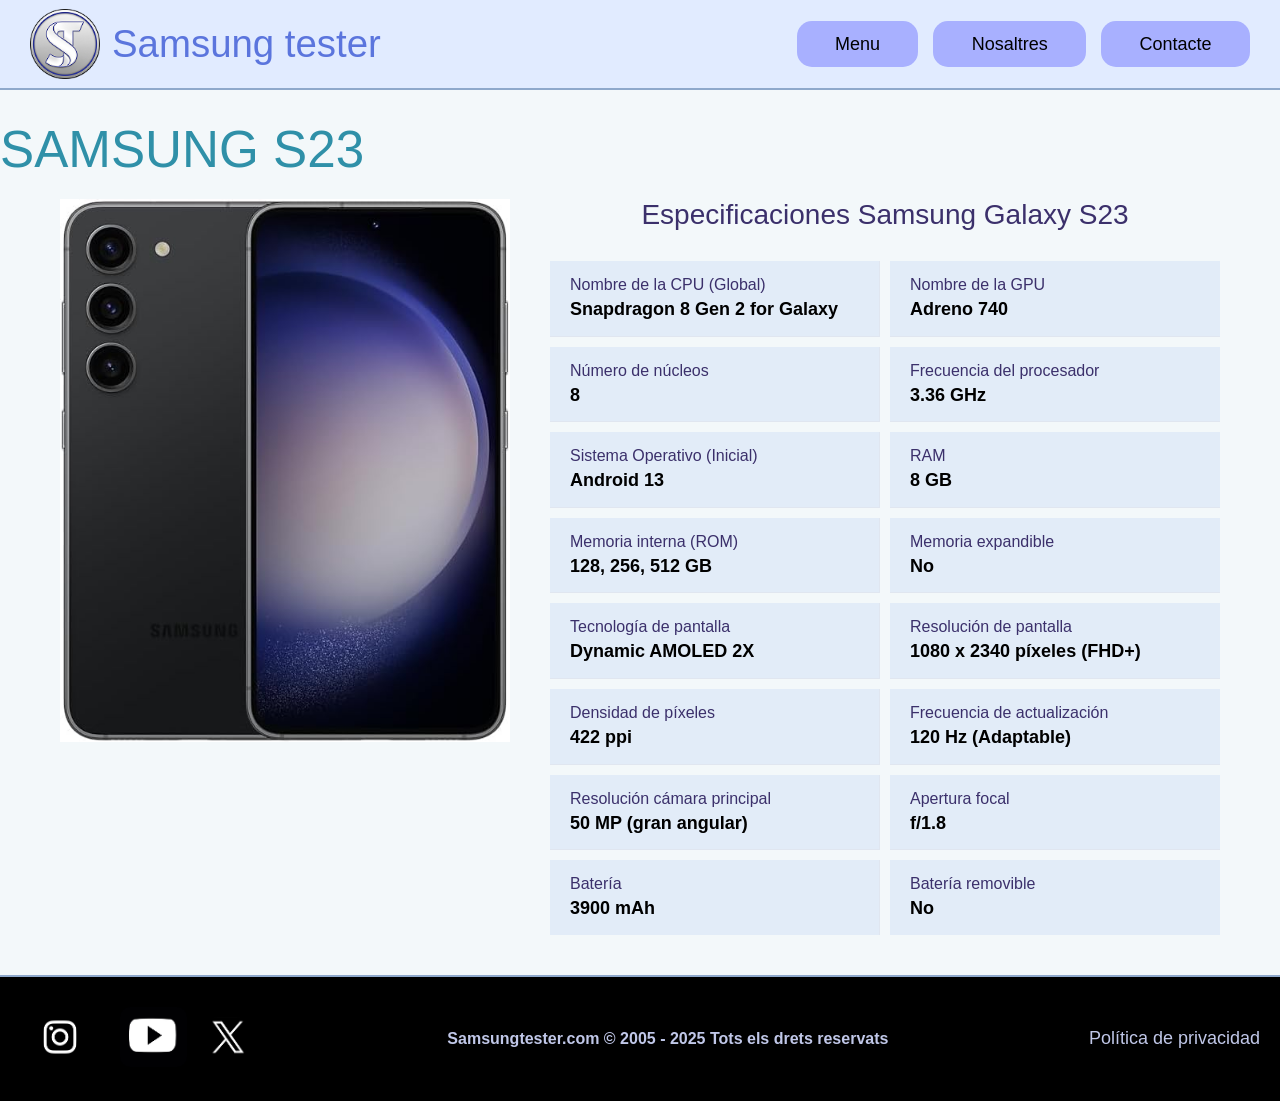
<file: s23.html>
<!DOCTYPE html>
<html lang="es">
<head>
    <meta charset="UTF-8">
    <meta name="viewport" content="width=device-width, initial-scale=1.0">
    <title>Hardware Samsung Galaxy S23</title>
    <link rel="stylesheet" href="css/movil.css"> </head>
<body>

<header id="header">
    <div class="logo">
        <img src="imatges/logo.png" alt="">

        <h2 class="nombre-empresa">Samsung tester</h2>
    </div>

       <nav class="nav-menu">
        <a href="index.html" class="link nav">Menu</a>
        <a href="nosaltres.html" class="link nav">Nosaltres</a>
        <a href="contacte.html" class="link nav">Contacte</a>
    </nav>
</header>








<h2>SAMSUNG S23</h2>

<div class="orden">
        <img src="imatges/s23.png" alt="">
    <div class="specs-container">
        <h1 class="Especificaciones">Especificaciones Samsung Galaxy S23</h1>
        
        <div class="specs-grid">
            
            
            
         
                
    <div class="spec-item">
        <div class="label">Nombre de la CPU (Global)</div>
        <div class="value">Snapdragon 8 Gen 2 for Galaxy</div>
    </div>
    
    <div class="spec-item">
        <div class="label">Nombre de la GPU</div>
        <div class="value">Adreno 740</div>
    </div>
    
    <div class="spec-item">
        <div class="label">Número de núcleos</div>
        <div class="value">8</div>
    </div>
    
    <div class="spec-item">
        <div class="label">Frecuencia del procesador</div>
        <div class="value">3.36 GHz</div>
    </div>
    
    <div class="spec-item">
        <div class="label">Sistema Operativo (Inicial)</div>
        <div class="value">Android 13</div>
    </div>
    
    <div class="spec-item">
        <div class="label">RAM</div>
        <div class="value">8 GB</div>
    </div>
    
    <div class="spec-item">
        <div class="label">Memoria interna (ROM)</div>
        <div class="value">128, 256, 512 GB</div>
    </div>
    
    <div class="spec-item">
        <div class="label">Memoria expandible</div>
        <div class="value">No</div>
    </div>

    <div class="spec-item">
        <div class="label">Tecnología de pantalla</div>
        <div class="value">Dynamic AMOLED 2X</div>
    </div>
    
    <div class="spec-item">
        <div class="label">Resolución de pantalla</div>
        <div class="value">1080 x 2340 píxeles (FHD+)</div>
    </div>
    
    <div class="spec-item">
        <div class="label">Densidad de píxeles</div>
        <div class="value">422 ppi</div>
    </div>
    
    <div class="spec-item">
        <div class="label">Frecuencia de actualización</div>
        <div class="value">120 Hz (Adaptable)</div>
    </div>

    <div class="spec-item">
        <div class="label">Resolución cámara principal</div>
        <div class="value">50 MP (gran angular)</div>
    </div>
    
    <div class="spec-item">
        <div class="label">Apertura focal</div>
        <div class="value">f/1.8</div>
    </div>

    <div class="spec-item">
        <div class="label">Batería</div>
        <div class="value">3900 mAh</div>
    </div>
    
    <div class="spec-item">
        <div class="label">Batería removible</div>
        <div class="value">No</div>
    </div>

</div>
            
        </div>
    </div>
</div>

</div>




<footer class="footer">
 <div class="footer-socials">
        <a href="https://www.instagram.com/samsungespana/"  target="_blank"><img src="imatges/instagram.png" alt="Facebook"></a>
        <a href="https://www.youtube.com/channel/UCdYayZ3AJjY8UzWgohOOrwA" target="_blank"><img src="imatges/youtube.jpg" alt="Instagram"></a>
        <a href="https://x.com/SamsungEspana" class="insta" target="_blank"><img src="imatges/x.jpg" alt="Twitter"></a>
    </div>
    <div class="reservat"><h4>Samsungtester.com © 2005 - 2025 Tots els drets reservats</h4></div>
    <div class="footer-legal">
          <a href="privacidad.html">Política de privacidad</a>
    </div>
</footer>


</body>
</html>
</file>
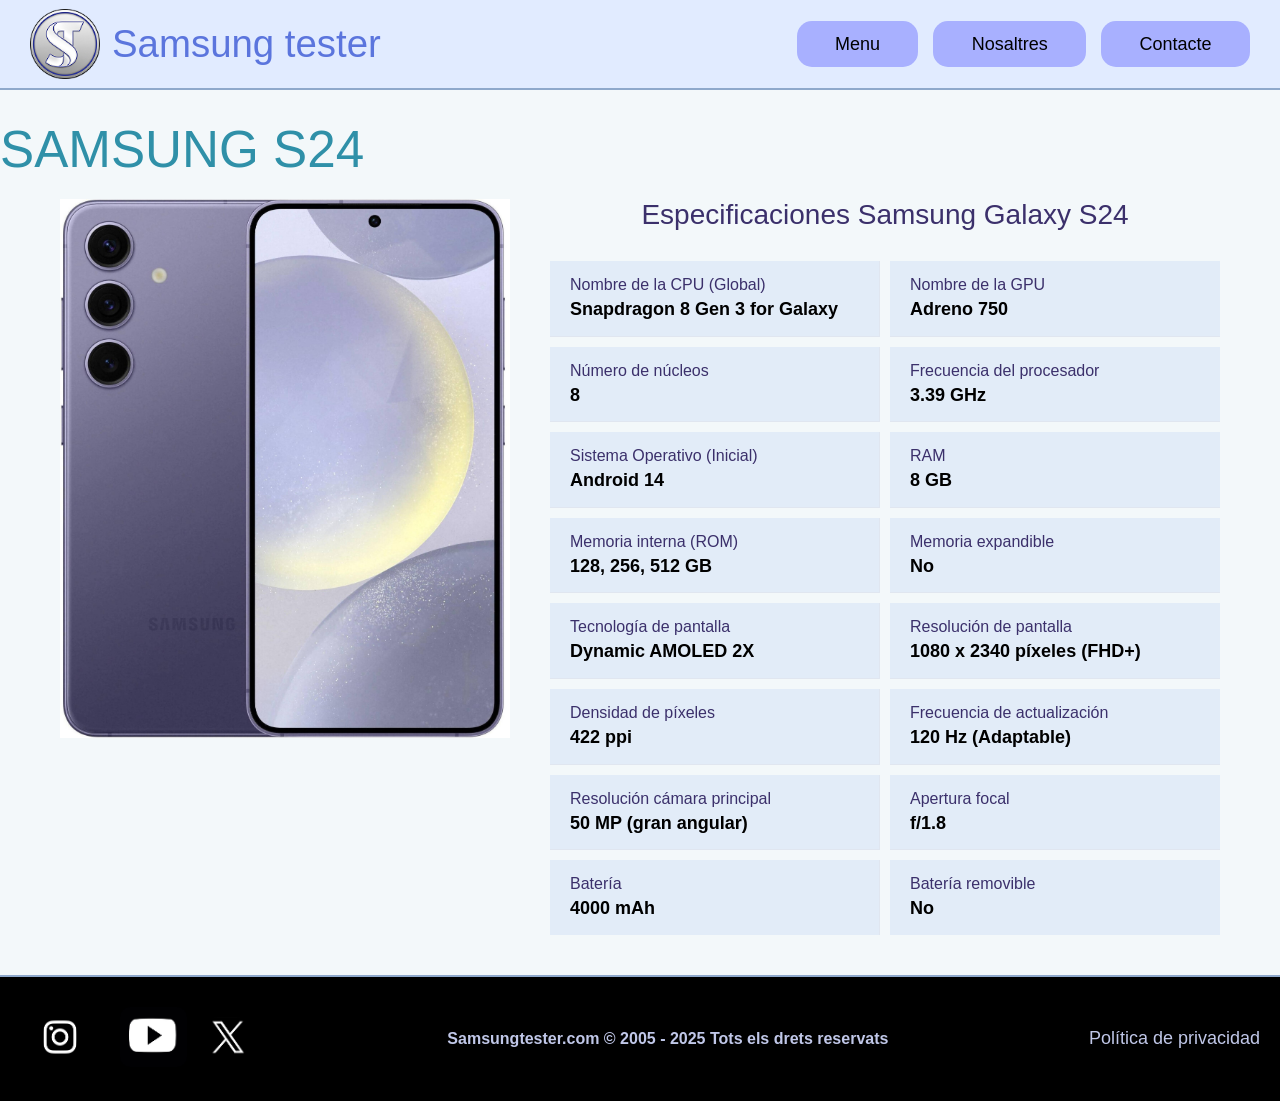
<file: s24.html>
<!DOCTYPE html>
<html lang="es">
<head>
    <meta charset="UTF-8">
    <meta name="viewport" content="width=device-width, initial-scale=1.0">
    <title>Hardware Samsung Galaxy S24</title>
    <link rel="stylesheet" href="css/movil.css"> </head>
<body>

<header id="header">
    <div class="logo">
        <img src="imatges/logo.png" alt="">

        <h2 class="nombre-empresa">Samsung tester</h2>
    </div>

       <nav class="nav-menu">
        <a href="index.html" class="link nav">Menu</a>
        <a href="nosaltres.html" class="link nav">Nosaltres</a>
        <a href="contacte.html" class="link nav">Contacte</a>
    </nav>
</header>








<h2>SAMSUNG S24</h2>

<div class="orden">
        <img src="imatges/s24.png" alt="">
    <div class="specs-container">
        <h1 class="Especificaciones">Especificaciones Samsung Galaxy S24</h1>
        
        <div class="specs-grid">
            
            
            
         
                
    <div class="spec-item">
        <div class="label">Nombre de la CPU (Global)</div>
        <div class="value">Snapdragon 8 Gen 3 for Galaxy</div>
    </div>
    
    <div class="spec-item">
        <div class="label">Nombre de la GPU</div>
        <div class="value">Adreno 750</div>
    </div>
    
    <div class="spec-item">
        <div class="label">Número de núcleos</div>
        <div class="value">8</div>
    </div>
    
    <div class="spec-item">
        <div class="label">Frecuencia del procesador</div>
        <div class="value">3.39 GHz</div>
    </div>
    
    <div class="spec-item">
        <div class="label">Sistema Operativo (Inicial)</div>
        <div class="value">Android 14</div>
    </div>
    
    <div class="spec-item">
        <div class="label">RAM</div>
        <div class="value">8 GB</div>
    </div>
    
    <div class="spec-item">
        <div class="label">Memoria interna (ROM)</div>
        <div class="value">128, 256, 512 GB</div>
    </div>
    
    <div class="spec-item">
        <div class="label">Memoria expandible</div>
        <div class="value">No</div>
    </div>

    <div class="spec-item">
        <div class="label">Tecnología de pantalla</div>
        <div class="value">Dynamic AMOLED 2X</div>
    </div>
    
    <div class="spec-item">
        <div class="label">Resolución de pantalla</div>
        <div class="value">1080 x 2340 píxeles (FHD+)</div>
    </div>
    
    <div class="spec-item">
        <div class="label">Densidad de píxeles</div>
        <div class="value">422 ppi</div>
    </div>
    
    <div class="spec-item">
        <div class="label">Frecuencia de actualización</div>
        <div class="value">120 Hz (Adaptable)</div>
    </div>

    <div class="spec-item">
        <div class="label">Resolución cámara principal</div>
        <div class="value">50 MP (gran angular)</div>
    </div>
    
    <div class="spec-item">
        <div class="label">Apertura focal</div>
        <div class="value">f/1.8</div>
    </div>

    <div class="spec-item">
        <div class="label">Batería</div>
        <div class="value">4000 mAh</div>
    </div>
    
    <div class="spec-item">
        <div class="label">Batería removible</div>
        <div class="value">No</div>
    </div>

</div>
            
        </div>
    </div>
</div>

</div>




<footer class="footer">
 <div class="footer-socials">
        <a href="https://www.instagram.com/samsungespana/"  target="_blank"><img src="imatges/instagram.png" alt="Facebook"></a>
        <a href="https://www.youtube.com/channel/UCdYayZ3AJjY8UzWgohOOrwA" target="_blank"><img src="imatges/youtube.jpg" alt="Instagram"></a>
        <a href="https://x.com/SamsungEspana" class="insta" target="_blank"><img src="imatges/x.jpg" alt="Twitter"></a>
    </div>
    <div class="reservat"><h4>Samsungtester.com © 2005 - 2025 Tots els drets reservats</h4></div>
    <div class="footer-legal">
          <a href="privacidad.html">Política de privacidad</a>
    </div>
</footer>


</body>
</html>
</file>
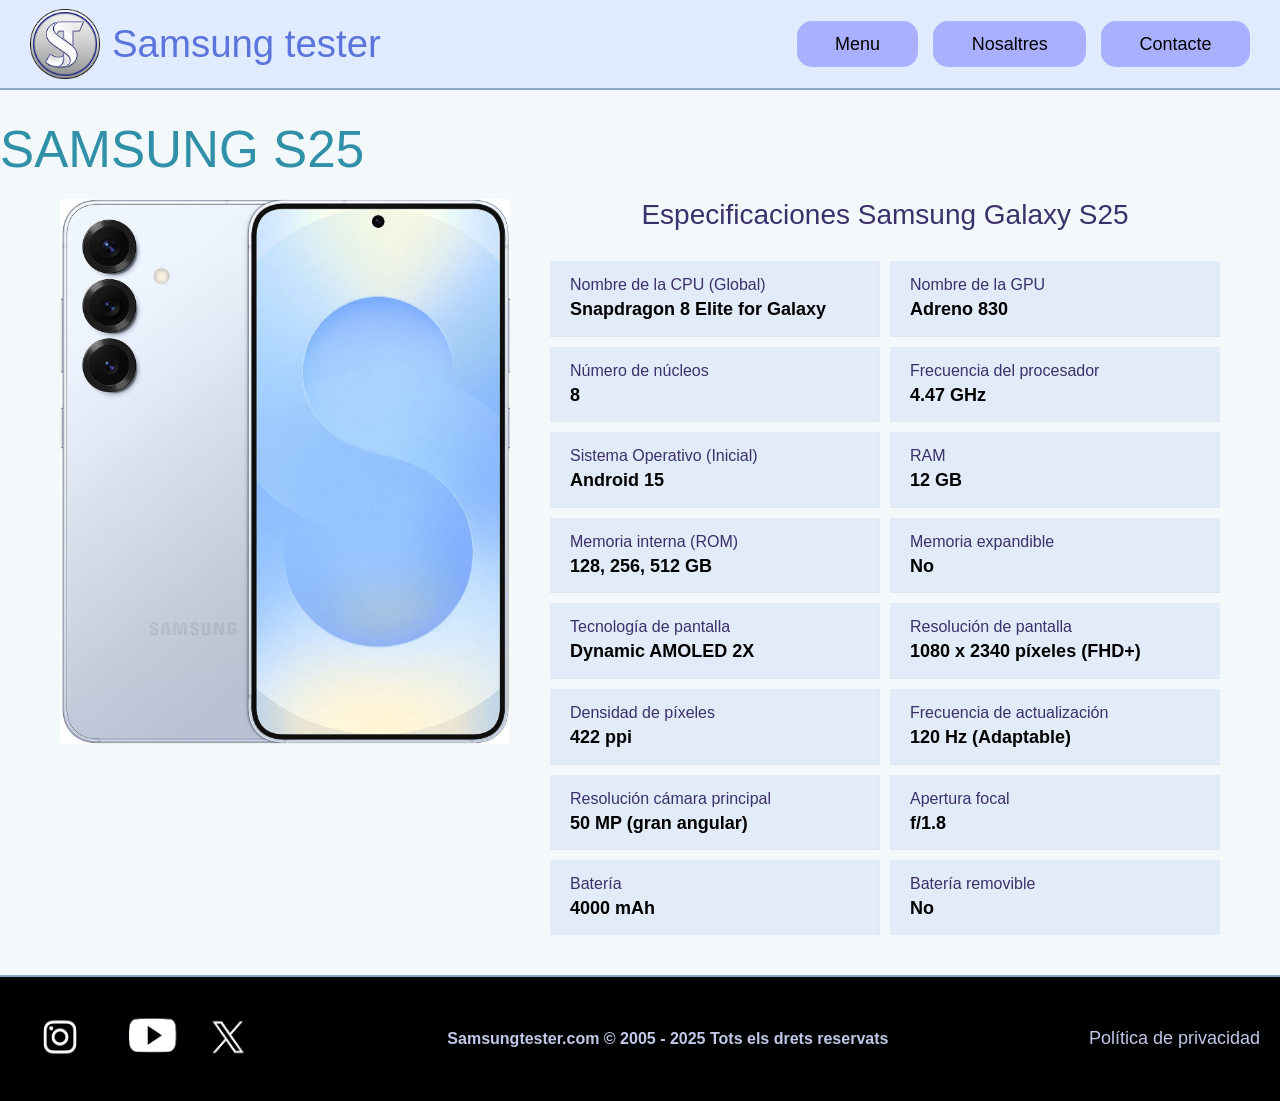
<file: s25.html>
<!DOCTYPE html>
<html lang="es">
<head>
    <meta charset="UTF-8">
    <meta name="viewport" content="width=device-width, initial-scale=1.0">
    <title>Hardware Samsung Galaxy S25</title>
    <link rel="stylesheet" href="css/movil.css"> </head>
<body>

<header id="header">
    <div class="logo">
        <img src="imatges/logo.png" alt="">

        <h2 class="nombre-empresa">Samsung tester</h2>
    </div>

      <nav class="nav-menu">
        <a href="index.html" class="link nav">Menu</a>
        <a href="nosaltres.html" class="link nav">Nosaltres</a>
        <a href="contacte.html" class="link nav">Contacte</a>
    </nav>
</header>








<h2>SAMSUNG S25</h2>

<div class="orden">
        <img src="imatges/s25.png" alt="">
    <div class="specs-container">
        <h1 class="Especificaciones">Especificaciones Samsung Galaxy S25</h1>
        
      <div class="specs-grid">
                
    <div class="spec-item">
        <div class="label">Nombre de la CPU (Global)</div>
        <div class="value">Snapdragon 8 Elite for Galaxy</div>
    </div>
    
    <div class="spec-item">
        <div class="label">Nombre de la GPU</div>
        <div class="value">Adreno 830</div>
    </div>
    
    <div class="spec-item">
        <div class="label">Número de núcleos</div>
        <div class="value">8</div>
    </div>
    
    <div class="spec-item">
        <div class="label">Frecuencia del procesador</div>
        <div class="value">4.47 GHz</div>
    </div>
    
    <div class="spec-item">
        <div class="label">Sistema Operativo (Inicial)</div>
        <div class="value">Android 15</div>
    </div>
    
    <div class="spec-item">
        <div class="label">RAM</div>
        <div class="value">12 GB</div>
    </div>
    
    <div class="spec-item">
        <div class="label">Memoria interna (ROM)</div>
        <div class="value">128, 256, 512 GB</div>
    </div>
    
    <div class="spec-item">
        <div class="label">Memoria expandible</div>
        <div class="value">No</div>
    </div>

    <div class="spec-item">
        <div class="label">Tecnología de pantalla</div>
        <div class="value">Dynamic AMOLED 2X</div>
    </div>
    
    <div class="spec-item">
        <div class="label">Resolución de pantalla</div>
        <div class="value">1080 x 2340 píxeles (FHD+)</div>
    </div>
    
    <div class="spec-item">
        <div class="label">Densidad de píxeles</div>
        <div class="value">422 ppi</div>
    </div>
    
    <div class="spec-item">
        <div class="label">Frecuencia de actualización</div>
        <div class="value">120 Hz (Adaptable)</div>
    </div>

    <div class="spec-item">
        <div class="label">Resolución cámara principal</div>
        <div class="value">50 MP (gran angular)</div>
    </div>
    
    <div class="spec-item">
        <div class="label">Apertura focal</div>
        <div class="value">f/1.8</div>
    </div>

    <div class="spec-item">
        <div class="label">Batería</div>
        <div class="value">4000 mAh</div>
    </div>
    
    <div class="spec-item">
        <div class="label">Batería removible</div>
        <div class="value">No</div>
    </div>

</div>
            
        </div>
    </div>
</div>

</div>




<footer class="footer">
   <div class="footer-socials">
        <a href="https://www.instagram.com/samsungespana/"  target="_blank"><img src="imatges/instagram.png" alt="Facebook"></a>
        <a href="https://www.youtube.com/channel/UCdYayZ3AJjY8UzWgohOOrwA" target="_blank"><img src="imatges/youtube.jpg" alt="Instagram"></a>
        <a href="https://x.com/SamsungEspana" class="insta" target="_blank"><img src="imatges/x.jpg" alt="Twitter"></a>
    </div>
    <div class="reservat"><h4>Samsungtester.com © 2005 - 2025 Tots els drets reservats</h4></div>
    <div class="footer-legal">
         <a href="privacidad.html">Política de privacidad</a>
    </div>
</footer>


</body>
</html>
</file>
<file: css/index.css>
body{
    font-family: sans-serif;
    margin: 0;
    background-color: #edeffb;
}

/* ---------------- HEADER ---------------- */
header{
    position: fixed;
    top: 0;
    left: 0;
    width: 100%;
    box-sizing: border-box;
    height: 90px;
    display: flex;
    justify-content: space-between;
    align-items: center;
    background-color: #e1ebff;
    padding: 0 30px;
    border-bottom: 2px solid rgb(142, 168, 203);
    z-index: 999;
}

.logo{
    display: flex;
    align-items: center;
    gap: 12px;
    flex-shrink: 0;
}

.logo img{
    height: 70px;
}

.nombre-empresa{
    font-size: clamp(16px, 2vw, 32px);
    color: #5b75dd;
    white-space: nowrap;
}

.nav-menu {
    display: flex;
    align-items: center;
    gap: 12px;
}

.nav-menu .link{
    padding: clamp(8px, 1vw, 14px) clamp(12px, 2vw, 35px);
    background-color: #a8b0ff;
    border-radius: 15px;
    text-decoration: none;
    color: black;
    font-size: clamp(13px, 1.2vw, 16px);
    white-space: nowrap;
    transition: background-color 0.2s;
}

.nav-menu .link:hover {
    background-color: #7b87e8;
    color: white;
}

/* ---------------- HERO ---------------- */
.hero {
    background-image: url('../imatges/gala.jpg');
    background-size: cover;
    background-position: center;
    background-repeat: no-repeat;
    margin-top: 90px;
    height: 550px;
    padding-top: 120px;
    display: flex;
    flex-direction: column;
}

h1{
    color: #aeb8ea;
    font-size: 45px;
    margin-left: 200px;
}

.s25{
    color: #697199;
    margin-left: 160px;
    font-size: 45px;
    background-color: #D9D7FF;
    border-radius: 40px;
    padding: 10px 40px;
    font-weight: 500;
    display: inline-block;
    transition: .3s;
}

.s25:hover{
    transform: scale(1.08) translateY(-5px);
}

/* ---------------- GAMAS ---------------- */
.gama-titulo,
.gama-titulo2{
    text-align: center;
    font-size: 35px;
    color: #987dea;
}

.gama-titulo2{ margin-top: 120px; }

.s{
    margin-top: 20px;
    display: flex;
    justify-content: space-between;
    align-items: center;
    margin: 20px 50px;
    gap: 20px;
    
}

.s a{
    display: flex;
    flex-direction: column;
    align-items: center;
    gap: 30px;
    padding: 40px 60px;
    font-size: 35px;
    color: #697199;
    border-radius: 70px;
    border: 3px solid;
    text-decoration: none;
}

.s20{ background:#ecf6ef; border-color:#37e663; }
.s21{ background:#f7eaf8; border-color:#d32bc5; }
.s22{ background:#fef9ec; border-color:#d3a12b; }
.s23{ background:#E0E0E0; border-color:#282828; }
.s24{ background:#dfdafd; border-color:#9856fa; }
.s25m{ background:#F9FFFF; border-color:#3b5350; }

.s a:hover{ background-color:#d7dbf4; }
.s23:hover,
.s24:hover,
.s25m:hover{ background-color:#b1f4f3; }

nav img{
    width: auto;
    height: 250px;
    border-radius: 25px;
}

/* ---------------- FOOTER ---------------- */
.footer {
    background-color: #000000;
    padding: 30px 20px;
    display: flex;
    flex-wrap: wrap;
    justify-content: space-between;
    align-items: center;
    border-top: 2px solid #8ea8cb;
    margin-top: 40px;
    gap: 20px;
}

.footer-socials{
    display: flex;
    gap: 20px;
}

.footer-socials img{
    height: 60px;
    border-radius: 10px;
    transition: 0.2s;
}

.footer-socials img:hover{ transform: scale(1.15); }

.footer-legal a{
    text-decoration: none;
    color: #c0c7e8;
    font-size: 18px;
}

.footer-legal a:hover{ text-decoration: underline; }

.reservat{ color:#c0c7e8; }

/* ------------------------------------------------------- */
/* ---------------- RESPONSIVE DESIGN --------------------- */
/* ------------------------------------------------------- */

/* PC (min 993px) */
@media (min-width: 993px) {
    .hero {
        height: calc(100vh - 90px);
        margin-top: 90px;
    }
}

/* ------------- Tablets (max-width: 992px) ------------- */
@media (max-width: 992px){

    header {
        height: 75px;
        padding: 0 15px;
    }

    .logo img{
        height: 58px;
    }

    .s{
        flex-wrap: wrap;
        justify-content: center;
    }

    .s a{
        width: 45%;
        padding: 40px 20px;
    }

    nav img{
        height: 200px;
    }

    h1{
        margin-left: 50px;
        font-size: 35px;
    }

    .s25{
        margin-left: 50px;
        font-size: 35px;
        padding: 10px 20px;
    }
}

/* ------------- Móviles (max-width: 600px) ------------- */
@media (max-width: 600px){

    body {
        padding-top: 0;
    }

    header{
        position: static;
        height: auto;
        flex-direction: column;
        padding: 10px 15px;
        gap: 8px;
    }

    .logo img {
        height: 50px;
    }

    .nombre-empresa {
        font-size: clamp(18px, 5vw, 26px);
    }

    .nav-menu {
        width: 100%;
        justify-content: center;
        flex-wrap: wrap;
    }

    .nav-menu .link {
        padding: 8px 18px;
        font-size: 14px;
    }

    .hero{
        padding-top: 50px;
        height: auto;
        padding-bottom: 50px;
        text-align: center;
    }

    h1{
        margin-left: 0;
        font-size: 30px;
    }

    .s25{
        margin-left: 0;
        font-size: 30px;
    }

    .s{
        flex-direction: column;
        margin: 0 20px;
    }

    .s a{
        width: 100%;
        padding: 30px;
        font-size: 28px;
    }

    nav img{
        height: 180px;
    }

    .gama-titulo,
    .gama-titulo2{
        font-size: 28px;
    }

    .footer{
        flex-direction: column;
        text-align: center;
    }

}
</file>
<file: css/contacte.css>
/* =========================================
  1. ESTILOS BASE Y TIPOGRAFÍA
  ========================================= */

* {
    box-sizing: border-box; /* Fundamental para evitar desbordes en los inputs y divs */
}

body {
    font-family: -apple-system, BlinkMacSystemFont, "Segoe UI", Roboto, Helvetica, Arial, sans-serif;
    background-image: url('../imatges/fonsgala.png');
    background-size: cover;
    background-position: center;
    background-repeat: no-repeat;
    margin: 0;
    padding-top: 90px; /* Unifiqué los paddings redundantes que tenías */
    line-height: 1.6;
    color: #bc96c4;
}

h1, h2, h3 {
    color: #9c8fd6;
    font-weight: 500;
}

/* =========================================
  2. HEADER Y NAVEGACIÓN
  ========================================= */

header {
    position: fixed;
    top: 0;
    left: 0;
    width: 100%;
    height: 90px;
    display: flex;
    justify-content: space-between;
    align-items: center;
    background-color: #e1ebff;
    padding: 0 30px;
    border-bottom: 2px solid rgb(142, 168, 203);
    z-index: 999;
}

.logo {
    display: flex;
    align-items: center;
    gap: 12px;
    flex-shrink: 0;
}

.logo img {
    height: 70px;
}

.nombre-empresa {
    font-size: clamp(24px, 3vw, 45px); /* Fuente fluida */
    color: #5b75dd;
    margin: 0;
    white-space: nowrap;
}

nav {
    display: flex;
    align-items: center;
    gap: 15px; /* Reemplaza los margins rígidos */
}

nav a {
    text-decoration: none;
    color: black;
}

nav .link {
    padding: clamp(8px, 1vw, 15px) clamp(15px, 3vw, 40px);
    background-color: #a8b0ff;
    border-radius: 15px;
    font-size: clamp(14px, 1.5vw, 18px);
    white-space: nowrap;
    transition: background-color 0.2s;
}

nav .link:hover {
    background-color: #7b87e8;
    color: white;
}

/* =========================================
  3. ESTRUCTURA PRINCIPAL
  ========================================= */

.main-content {
    max-width: 800px;
    margin: 50px auto; /* Centrado automático sin redundancias */
    padding: 0 20px;
}

.main-content h1 {
    font-size: clamp(28px, 4vw, 38px);
    margin-bottom: 40px;
    border-bottom: 2px solid #5b75dd;
    padding-bottom: 15px;
}

/* =========================================
  4. FORMULARIO DE CONTACTO
  ========================================= */

.contact-box {
    background-color: #2d2430;
    padding: clamp(20px, 4vw, 40px); /* Padding que se adapta en móviles */
    border-radius: 12px;
    box-shadow: 0 4px 15px rgba(0, 0, 0, 0.1);
}

.form-group {
    margin-bottom: 20px;
}

.form-group label {
    display: block;
    margin-bottom: 8px;
    font-weight: 600;
    color: #b9b1df;
}

.form-group input[type="text"],
.form-group input[type="email"],
.form-group textarea {
    width: 100%;
    padding: 12px;
    border: 1px solid #c0c7e8;
    border-radius: 6px;
    font-size: 16px;
    transition: border-color 0.3s;
}

.form-group input[type="text"]:focus,
.form-group input[type="email"]:focus,
.form-group textarea:focus {
    border-color: #c2c9e4;
    outline: none;
}

.form-group textarea {
    resize: vertical;
    min-height: 120px;
}

.submit-btn {
    background-color: #a8b0ff;
    color: black;
    padding: 12px 25px;
    border: none;
    border-radius: 6px;
    cursor: pointer;
    font-size: 18px;
    font-weight: 700;
    transition: background-color 0.3s;
}

.submit-btn:hover {
    background-color: #5b75dd;
    color: white;
}

/* =========================================
  5. CHECKBOX DE PRIVACIDAD PERSONALIZADO
  ========================================= */

.privacy-consent {
    margin: 20px 0;
}

.custom-checkbox {
    display: flex;
    align-items: center;
    position: relative;
    cursor: pointer;
    font-size: 16px;
    user-select: none;
    gap: 12px;
}

/* Ocultar input original */
.custom-checkbox input {
    position: absolute;
    opacity: 0;
    cursor: pointer;
    height: 0;
    width: 0;
}

/* Cajita personalizada */
.checkmark {
    height: 22px;
    width: 22px;
    background-color: #fff;
    border: 2px solid #b4bee9;
    border-radius: 6px;
    position: relative;
    transition: all 0.2s ease-in-out;
    flex-shrink: 0;
}

/* Estado marcado */
.custom-checkbox input:checked ~ .checkmark {
    background-color: #91a3e7;
}

/* El Tick (Marca) */
.checkmark:after {
    content: "";
    position: absolute;
    display: none;
    left: 7px;
    top: 3px;
    width: 5px;
    height: 10px;
    border: solid white;
    border-width: 0 2px 2px 0;
    transform: rotate(45deg);
}

.custom-checkbox input:checked ~ .checkmark:after {
    display: block;
}

/* Texto del label */
.label-text {
    color: #d6beec;
}

.label-text a {
    color: #14dfa2;
    font-weight: 600;
    text-decoration: none;
}

.label-text a:hover {
    text-decoration: underline;
}

/* =========================================
  6. INFO BOX (EMPRESA)
  ========================================= */

.info-box {
    background-color: #f8f0fa;
    padding: clamp(20px, 4vw, 30px);
    border-radius: 12px;
    margin-top: 30px;
    text-align: center;
}

.info-box p {
    font-size: 17px;
    margin-bottom: 10px;
    color: #3b306b; /* Contraste mejorado */
}

.info-box strong {
    color: #3b306b;
}

/* =========================================
  7. FOOTER
  ========================================= */

.footer {
    padding: 30px 20px;
    display: flex;
    flex-wrap: wrap; /* Evita que los elementos se aplasten */
    justify-content: space-between;
    align-items: center;
    border-top: 2px solid #8ea8cb;
    margin-top: 40px;
    background-color: #000000;
    color: white;
    gap: 20px; /* Reemplaza los márgenes fijos internos */
}

.footer-socials {
    display: flex;
    align-items: center;
    gap: 20px;
}

.footer-socials img {
    height: 60px;
    border-radius: 10px;
    transition: transform 0.2s;
}

.footer-socials img:hover {
    transform: scale(1.15);
}

.footer-legal {
    display: flex;
    flex-wrap: wrap;
    gap: 30px;
}

.footer-legal a {
    text-decoration: none;
    color: #c0c7e8;
    font-size: 18px;
}

.footer-legal a:hover {
    text-decoration: underline;
}

.reservat {
    color: #c0c7e8;
}

/* =========================================
  8. RESPONSIVE (MEDIA QUERIES)
  ========================================= */

/* Tabletas (max-width: 992px) */
@media (max-width: 992px) {
    header {
        height: 75px;
        padding: 0 15px;
    }

    .logo img {
        height: 58px;
    }
}

/* Móviles (max-width: 600px) */
@media (max-width: 600px) {
    body {
        padding-top: 0;
    }

    header {
        position: static;
        flex-direction: column;
        height: auto;
        padding: 10px 15px;
        gap: 15px;
    }

    .logo img {
        height: 50px;
    }

    nav {
        width: 100%;
        justify-content: center;
        flex-wrap: wrap;
    }

    nav .link {
        padding: 8px 18px;
        font-size: 14px;
    }

    .main-content {
        margin: 20px auto;
    }

    .footer {
        flex-direction: column;
        text-align: center;
    }

    .footer-legal {
        flex-direction: column;
        gap: 15px;
    }

    .reservat {
        order: 1; /* Esto asegura que el texto de derechos quede siempre al fondo del footer en móvil */
    }
}
</file>
<file: css/privacidad.css>
/* ----------------------------------- */
/* --- ESTILOS BASE Y ESTRUCTURA --- */
/* ----------------------------------- */

* {
    box-sizing: border-box; /* Previene desbordes en todo el documento */
}

body {
    font-family: -apple-system, BlinkMacSystemFont, "Segoe UI", Roboto, Helvetica, Arial, sans-serif;
    background-color: #f3f8fa;
    margin: 0;
    padding-top: 90px; /* Espacio para el header fijo */
    line-height: 1.6;
    color: #333;
}

h1, h2, h3 {
    color: #3b306b;
    font-weight: 500;
}

/* Contenedor principal del contenido */
.main-content {
    max-width: 900px;
    margin: 50px auto;
    padding: 0 20px;
}

.main-content h1 {
    font-size: clamp(28px, 4vw, 38px); /* Título fluido */
    text-align: center;
    margin-bottom: 40px;
    border-bottom: 2px solid #5b75dd;
    padding-bottom: 15px;
}

.main-content h2 {
    font-size: clamp(20px, 3vw, 26px); /* Subtítulo fluido */
    color: #5b75dd;
    margin: 40px 0 15px 0;
}

.main-content p, 
.main-content ul {
    font-size: 16px;
    margin-bottom: 20px;
}

.main-content ul {
    list-style: disc;
    margin-left: 20px;
}

/* ---------------- HEADER ---------------- */
header {
    position: fixed;
    top: 0;
    left: 0;
    width: 100%;
    height: 90px;
    display: flex;
    justify-content: space-between;
    align-items: center;
    background-color: #e1ebff;
    padding: 0 30px;
    border-bottom: 2px solid rgb(142, 168, 203);
    z-index: 1000;
}

.logo {
    display: flex;
    align-items: center;
    gap: 12px;
    flex-shrink: 0;
}

.logo img {
    height: 70px;
}

.nombre-empresa {
    color: #5b75dd;
    font-size: clamp(24px, 3vw, 45px);
    margin: 0;
    white-space: nowrap;
}

nav {
    display: flex;
    align-items: center;
    gap: 15px; /* Adiós a los márgenes fijos entre enlaces */
}

nav a {
    text-decoration: none;
    color: black;
}

nav .link {
    padding: clamp(8px, 1vw, 15px) clamp(15px, 3vw, 30px);
    background-color: #a8b0ff;
    border-radius: 15px;
    font-size: clamp(14px, 1.5vw, 16px);
    white-space: nowrap;
    transition: background-color 0.2s;
}

nav .link:hover {
    background-color: #7b87e8;
    color: white;
}

/* ---------------- FOOTER ---------------- */
.footer {
    background-color: #000000;
    padding: 30px 20px;
    display: flex;
    flex-wrap: wrap; /* Protege contra desbordes en pantallas pequeñas */
    justify-content: space-between;
    align-items: center;
    border-top: 2px solid #8ea8cb;
    margin-top: 40px;
    color: white;
    gap: 20px;
}

.footer-socials {
    display: flex;
    align-items: center;
    gap: 20px;
}

.footer-socials img {
    height: 40px; /* Manteniendo el tamaño original de este archivo */
    border-radius: 10px;
    transition: transform 0.2s;
}

.footer-socials img:hover {
    transform: scale(1.15);
}

.footer-legal {
    display: flex;
    flex-wrap: wrap;
    gap: 30px;
}

.footer-legal a {
    text-decoration: none;
    color: #c0c7e8;
    font-size: 18px;
}

.footer-legal a:hover {
    text-decoration: underline;
}

.reservat {
    color: #c0c7e8;
}

/* ------------------------------------------- */
/* --- RESPONSIVE (MEDIA QUERIES) --- */
/* ------------------------------------------- */

/* Tabletas (max-width: 992px) */
@media (max-width: 992px) {
    header {
        height: 75px;
        padding: 0 15px;
    }

    .logo img {
        height: 58px;
    }
    
    .main-content {
        max-width: 90%;
    }
}

/* Móviles (max-width: 600px) */
@media (max-width: 600px) {
    body {
        padding-top: 0;
    }

    header {
        position: static;
        flex-direction: column;
        height: auto;
        padding: 10px 15px;
        gap: 15px;
    }

    .logo img {
        height: 50px;
    }

    nav {
        width: 100%;
        justify-content: center;
        flex-wrap: wrap;
    }

    nav .link {
        padding: 8px 18px;
        font-size: 14px;
    }

    .main-content {
        margin: 20px auto;
        padding: 0 10px;
    }

    .footer {
        flex-direction: column;
        text-align: center;
    }

    .footer-legal {
        flex-direction: column;
        gap: 15px;
    }

    .reservat {
        order: 1; /* Esto envía el texto al fondo en la versión móvil */
    }
}
</file>
<file: css/movil.css>
/* ---------------- GLOBAL ---------------- */
* {
    box-sizing: border-box; /* Fundamental para evitar desbordes */
}

body {
    font-family: -apple-system, BlinkMacSystemFont, "Segoe UI", Roboto, Helvetica, Arial, sans-serif;
    background-color: #f3f8fa;
    margin: 0;
    padding-top: 90px;
}

/* ---------------- HEADER ---------------- */
header {
    position: fixed;
    top: 0;
    left: 0;
    width: 100%;
    height: 90px;
    display: flex;
    justify-content: space-between;
    align-items: center;
    background-color: #e1ebff;
    padding: 0 30px;
    border-bottom: 2px solid rgb(142, 168, 203);
    z-index: 999;
}

.logo {
    display: flex;
    align-items: center;
    gap: 12px;
    flex-shrink: 0;
}

.logo img {
    height: 70px;
}

.nombre-empresa {
    font-size: clamp(24px, 3vw, 45px); /* Fuente fluida */
    color: #5b75dd;
    white-space: nowrap;
    margin: 0;
}

nav {
    display: flex;
    align-items: center;
    gap: 15px; /* Reemplaza los margins rígidos */
}

nav .link {
    padding: clamp(8px, 1vw, 15px) clamp(15px, 3vw, 40px);
    background-color: #a8b0ff;
    border-radius: 15px;
    text-decoration: none;
    color: black;
    font-size: clamp(14px, 1.5vw, 18px);
    white-space: nowrap;
    transition: background-color 0.2s;
}

nav .link:hover {
    background-color: #7b87e8;
    color: white;
}

/* ---------------- TIPOGRAFÍA E IMÁGENES ---------------- */
h1 {
    color: #3b306b; 
    font-size: clamp(20px, 3vw, 28px);
    font-weight: 500; 
    margin-bottom: 25px;
    display: flex;
    justify-content: center;
    align-items: center;
    text-align: center;
}

h2 {
    color: #2f90a8; 
    font-size: clamp(32px, 4vw, 54px);
    font-weight: 500; 
    margin: 30px 0 20px 0;
}

/* ---------------- MAIN CONTENT (.orden) ---------------- */
.orden {
    display: flex;
    flex-direction: row; 
    align-items: flex-start; 
    gap: 40px; 
    max-width: 1200px;
    margin: 0 auto; /* Centra el contenedor en lugar de usar margin-left rígido */
    padding: 0 20px;
}

.orden > img {
    display: block;
    width: 100%;
    max-width: 450px; /* Controla la imagen sin romper el flex */
    height: auto;
    object-fit: cover;
}

/* ---------------- GRID DE ESPECIFICACIONES ---------------- */
.specs-container {
    flex: 1; /* Toma el espacio restante */
}

.Especificaciones {
    margin: 0 0 30px 0;
}

.specs-grid {
    display: grid;
    grid-template-columns: repeat(2, 1fr); /* 2 columnas equitativas */
    gap: 10px; /* Unifica el gap */
}

.spec-item {
    padding: 15px 20px;
    background-color: #e2ecf8; 
    border-bottom: 1px solid #e0e6f0;
    border-right: 1px solid #e0e6f0; 
    width: 100%; /* Elimina el 550px para que fluya en el grid */
}

.spec-item:nth-child(even) {
    border-right: none;
}

.specs-grid > div:nth-last-child(-n + 2) {
    border-bottom: none;
}

.label {
    color: #3b306b;
    font-size: 16px;
    font-weight: normal;
    margin-bottom: 5px; 
}

.value {
    color: #000000; 
    font-size: 18px;
    font-weight: 700;
    line-height: 1.2;
}

/* ---------------- FOOTER ---------------- */
.footer {
    background-color: #000000;
    padding: 30px 20px;
    display: flex;
    flex-wrap: wrap;
    justify-content: space-between;
    align-items: center;
    border-top: 2px solid #8ea8cb;
    margin-top: 40px;
    gap: 20px;
}

.footer-socials {
    display: flex;
    align-items: center;
    gap: 20px;
}

.footer-socials img,
.insta img {
    height: 60px;
    border-radius: 10px;
    margin: 0;
    transition: transform 0.2s;
}

.insta img {
    height: 40px; /* Mantiene tu tamaño original para insta */
}

.footer-socials img:hover,
.insta img:hover {
    transform: scale(1.15);
}

.footer-legal {
    display: flex;
    flex-wrap: wrap;
    gap: 30px;
}

.footer-legal a {
    text-decoration: none;
    color: #c0c7e8;
    font-size: 18px;
}

.footer-legal a:hover {
    text-decoration: underline;
}

.reservat {
    color: #c0c7e8;
}

/* ------------------------------------------------------- */
/* ---------------- RESPONSIVE DESIGN --------------------- */
/* ------------------------------------------------------- */

/* ------------- Tablets (max-width: 992px) ------------- */
@media (max-width: 992px) {
    header {
        height: 75px;
        padding: 0 15px;
    }

    .logo img {
        height: 58px;
    }

    .orden {
        flex-direction: column; /* Apila imagen arriba, specs abajo */
        align-items: center;
    }

    .orden > img {
        margin: 0 auto;
    }

    h2 {
        text-align: center;
    }
}

/* ------------- Móviles (max-width: 600px) ------------- */
@media (max-width: 600px) {
    body {
        padding-top: 0;
    }

    header {
        position: static; /* Libera el header en móvil */
        height: auto;
        flex-direction: column;
        padding: 10px 15px;
        gap: 15px;
    }

    .logo img {
        height: 50px;
    }

    nav {
        width: 100%;
        justify-content: center;
        flex-wrap: wrap;
    }

    nav .link {
        padding: 8px 18px;
        font-size: 14px;
    }

    .specs-grid {
        grid-template-columns: 1fr; /* 1 sola columna de especificaciones */
        gap: 0;
    }

    .spec-item {
        border-right: none !important;
        border-bottom: 1px solid #e0e6f0;
        padding: 12px 15px;
    }

    .specs-grid > div:last-child {
        border-bottom: none;
    }

    .footer {
        flex-direction: column;
        text-align: center;
    }

    .footer-legal {
        flex-direction: column;
        gap: 15px;
    }
}
</file>
